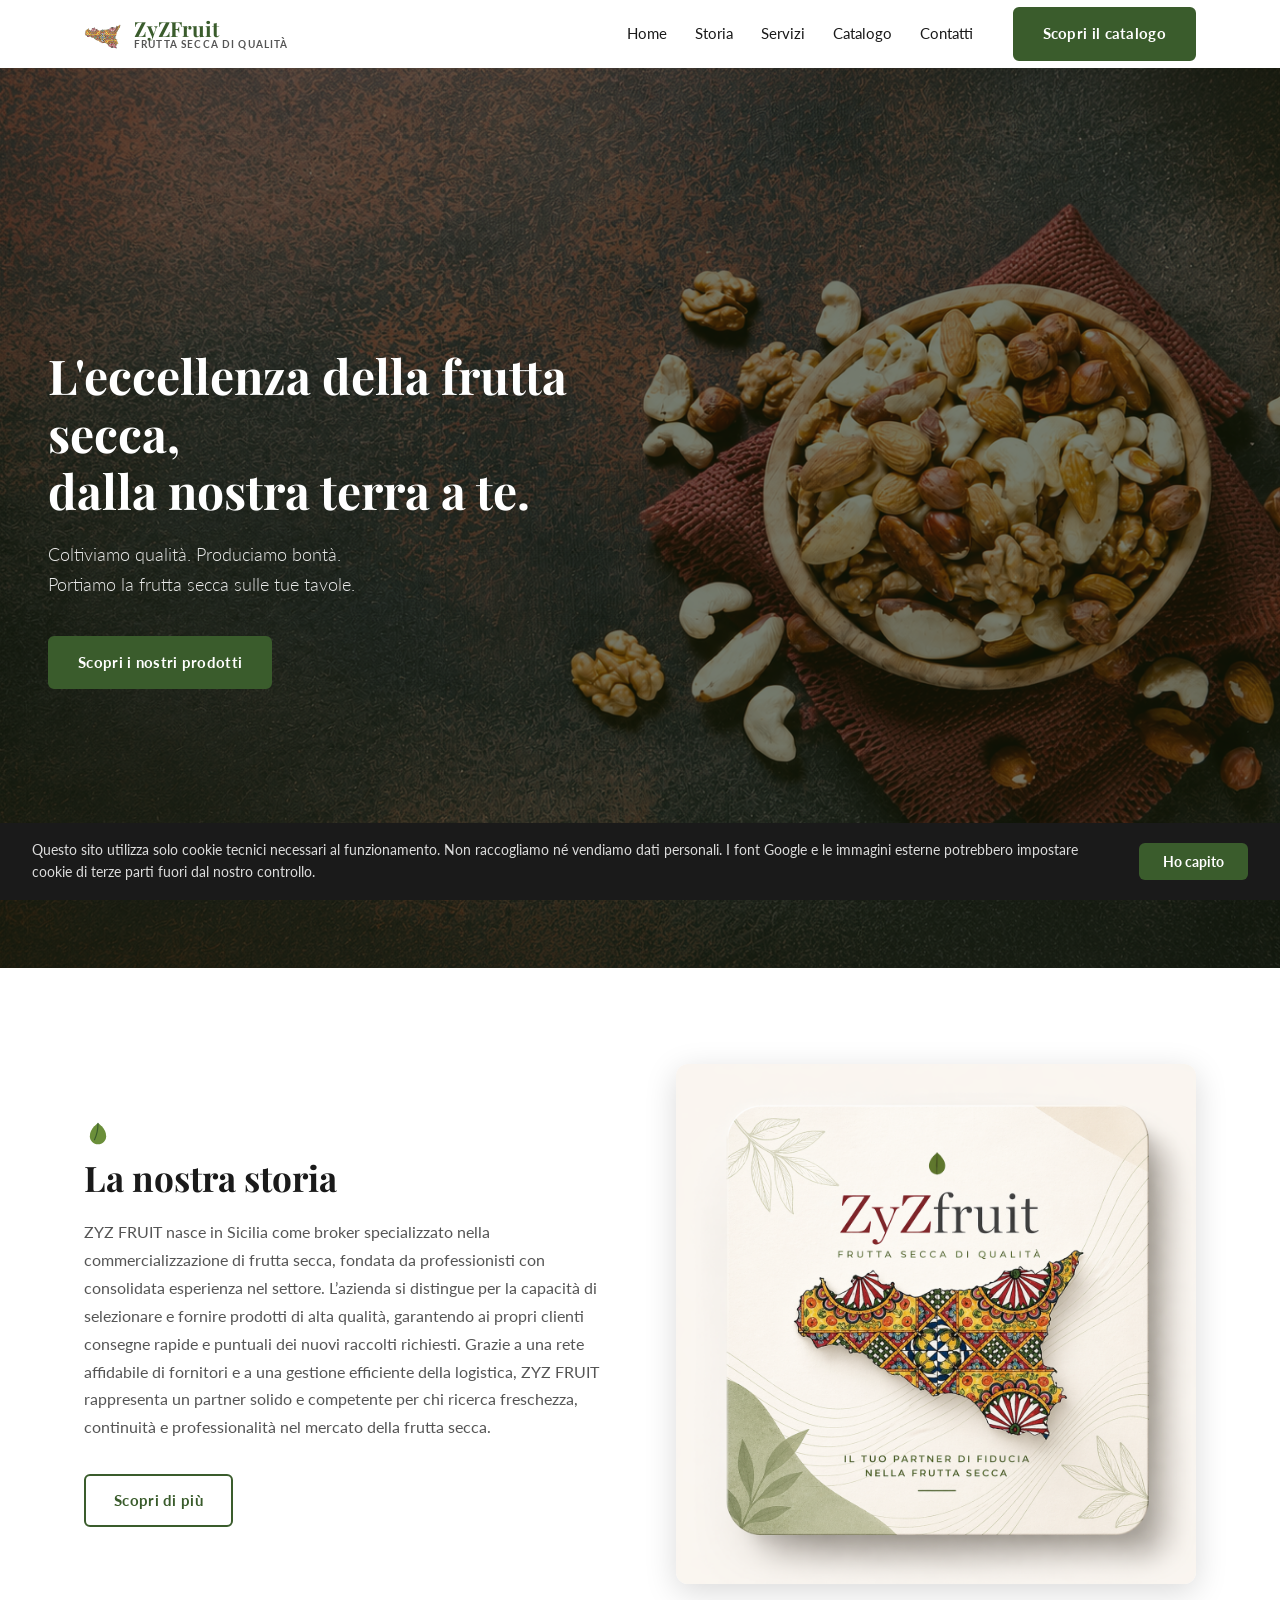
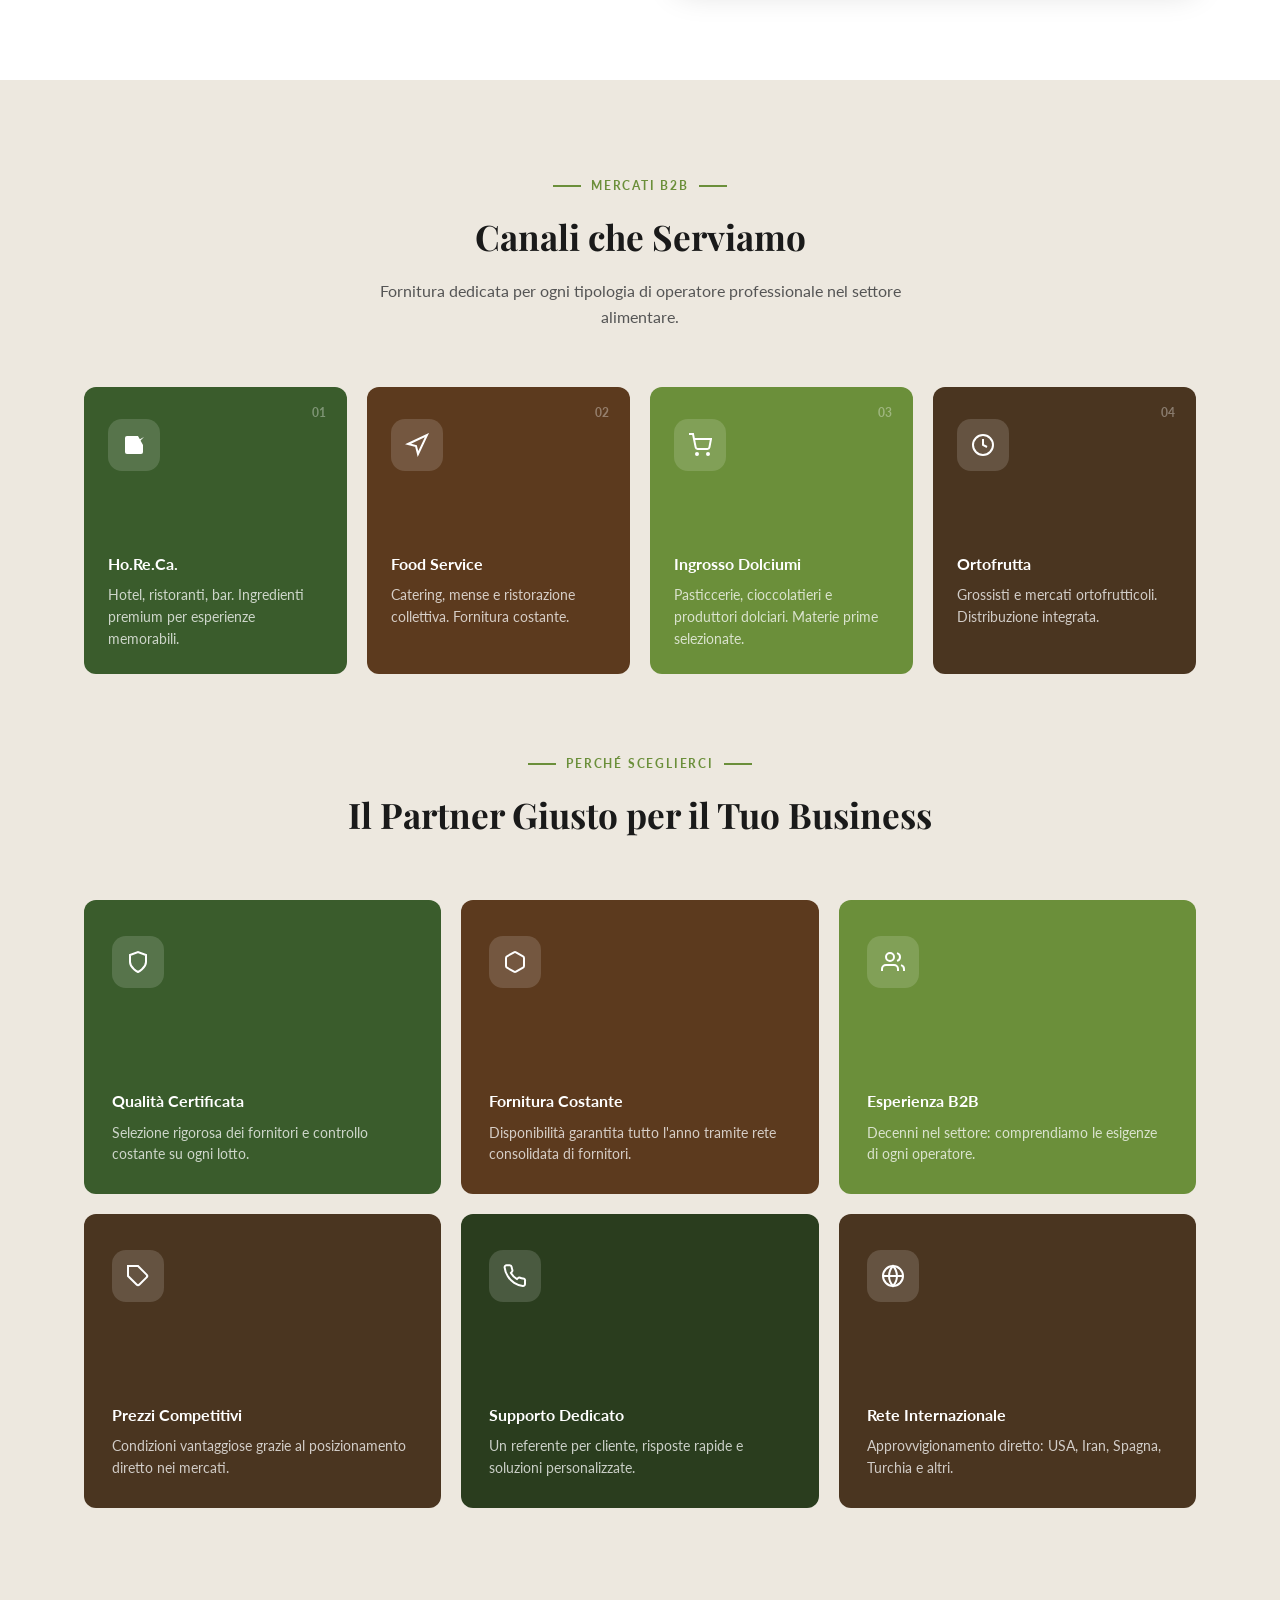
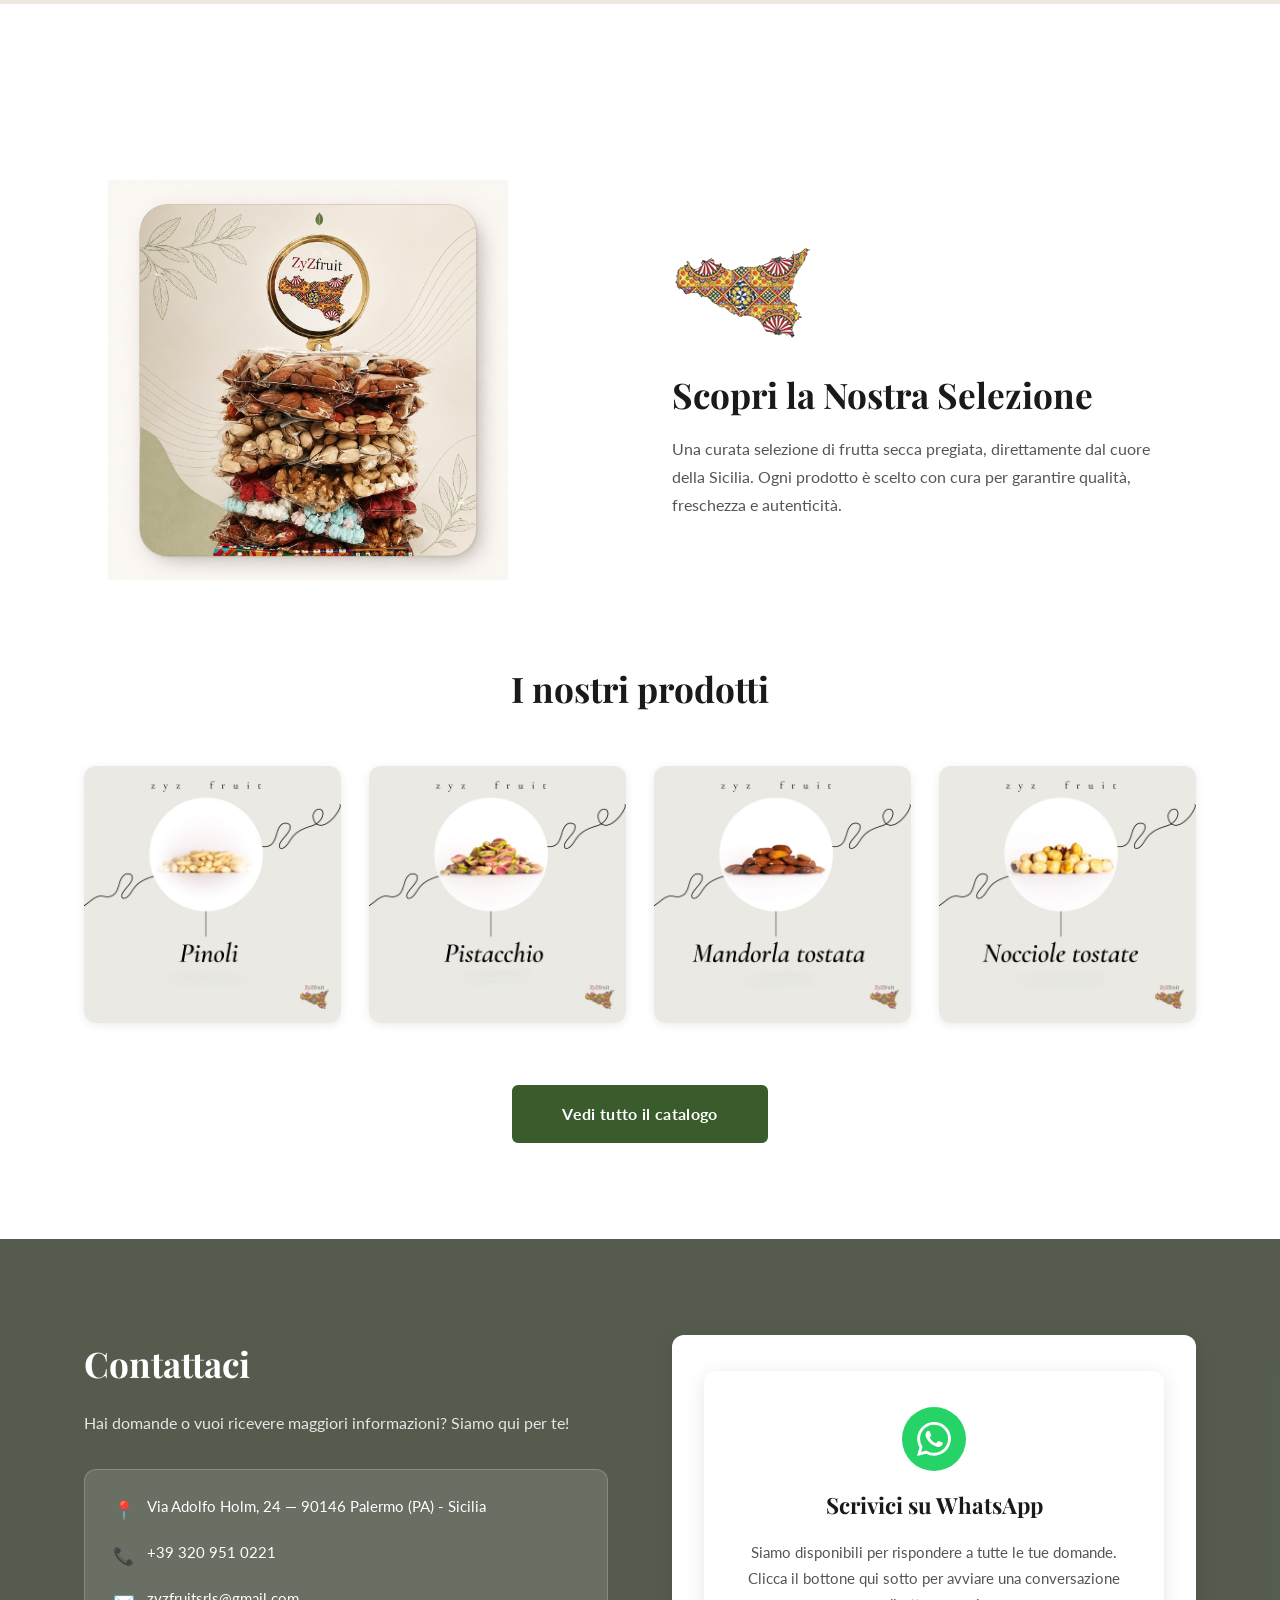
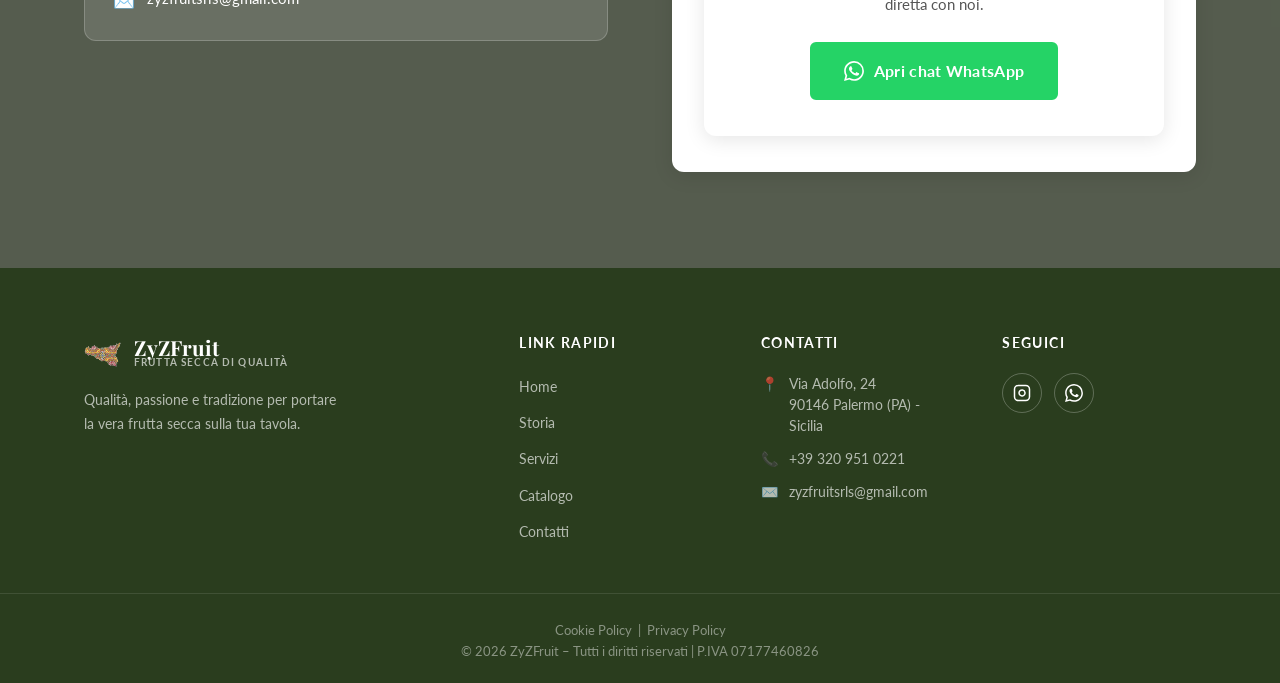
<file: index.html>
<!DOCTYPE html>
<html lang="it">
<head>
  <meta charset="UTF-8" />
  <meta name="viewport" content="width=device-width, initial-scale=1.0"/>
  <title>ZyZFruit – Frutta Secca di Qualità</title>
  <link rel="preconnect" href="https://fonts.googleapis.com"/>
  <link rel="preconnect" href="https://fonts.gstatic.com" crossorigin/>
  <link href="https://fonts.googleapis.com/css2?family=Playfair+Display:ital,wght@0,400;0,600;0,700;1,400&family=Lato:wght@300;400;700&display=swap" rel="stylesheet"/>
  <link rel="stylesheet" href="style.css"/>
  <link rel="icon" type="image/png" href="logo.png"/>
</head>
<body>

<!-- COOKIE BANNER -->
<div class="cookie-banner" id="cookieBanner">
  <p>Questo sito utilizza solo cookie tecnici necessari al funzionamento. Non raccogliamo né vendiamo dati personali. I font Google e le immagini esterne potrebbero impostare cookie di terze parti fuori dal nostro controllo.</p>
  <button class="btn-cookie-accept" onclick="acceptCookie()">Ho capito</button>
</div>

  <!-- NAVBAR -->
  <header class="navbar" id="navbar">
    <div class="nav-container">
      <a href="#" class="logo">
        <img src="logo.png" class="logo-icon" alt="ZyZFruit logo"/>
        <div class="logo-text">
          <span class="logo-main">ZyZFruit</span>
          <span class="logo-sub">FRUTTA SECCA DI QUALITÀ</span>
        </div>
      </a>

      <nav class="nav-menu" id="navMenu">
        <a href="#hero">Home</a>
        <a href="#storia">Storia</a>
        <a href="#servizi">Servizi</a>
        <a href="#prodotti">Catalogo</a>
        <a href="#contatti">Contatti</a>
      </nav>

      <a href="catalogo.html" class="btn btn-primary nav-cta">Scopri il catalogo</a>

      <button class="hamburger" id="hamburger" aria-label="Apri menu">
        <span></span><span></span><span></span>
      </button>
    </div>
  </header>

  <!-- HERO -->
  <section id="hero" class="hero">
    <div class="hero-overlay"></div>
    <div class="hero-content fade-in">
      <h1>L'eccellenza della frutta secca,<br/>dalla nostra terra a te.</h1>
      <p>Coltiviamo qualità. Produciamo bontà.<br/>Portiamo la frutta secca sulle tue tavole.</p>
      <a href="#prodotti" class="btn btn-primary">Scopri i nostri prodotti</a>
    </div>
  </section>

  <!-- STORIA -->
  <section id="storia" class="storia">
    <div class="container storia-grid">
      <div class="storia-text fade-in">
        <span class="leaf-icon">
          <svg viewBox="0 0 24 24" fill="none"><path d="M12 2C12 2 5 6 5 13C5 16.866 8.134 20 12 20C15.866 20 19 16.866 19 13C19 6 12 2 12 2Z" fill="#6b8f3a"/><path d="M12 2C12 2 12 10 9 16" stroke="#3a5c2c" stroke-width="1" stroke-linecap="round"/></svg>
        </span>
        <h2>La nostra storia</h2>
        <p>ZYZ FRUIT nasce in Sicilia come broker specializzato nella commercializzazione di frutta secca, fondata da professionisti con consolidata esperienza nel settore. L’azienda si distingue per la capacità di selezionare e fornire prodotti di alta qualità, garantendo ai propri clienti consegne rapide e puntuali dei nuovi raccolti richiesti. Grazie a una rete affidabile di fornitori e a una gestione efficiente della logistica, ZYZ FRUIT rappresenta un partner solido e competente per chi ricerca freschezza, continuità e professionalità nel mercato della frutta secca.</p>
        <a href="#" class="btn btn-outline">Scopri di più</a>
      </div>
      <div class="storia-image fade-in">
        <img src="logostoria.png" alt="Piantagione di pistacchi in Sicilia" loading="lazy"/>
      </div>
    </div>
  </section>

  <!-- SERVIZI -->
  <!-- SERVIZI -->
<section id="servizi" class="servizi">
  <div class="container">

    <!-- Canali B2B -->
    <div class="section-header fade-in">
      <p class="section-tag">MERCATI B2B</p>
      <h2>Canali che Serviamo</h2>
      <p class="section-sub">Fornitura dedicata per ogni tipologia di operatore professionale nel settore alimentare.</p>
    </div>

    <div class="canali-grid">
      <div class="canale-card fade-in" style="--card-bg: #3a5c2c;">
        <span class="card-num">01</span>
        <div class="canale-icon">
          <svg viewBox="0 0 24 24" fill="white"><path d="M9 11l3 3L22 4"/><path d="M21 12v7a2 2 0 0 1-2 2H5a2 2 0 0 1-2-2V5a2 2 0 0 1 2-2h11"/></svg>
        </div>
        <h3>Ho.Re.Ca.</h3>
        <p>Hotel, ristoranti, bar. Ingredienti premium per esperienze memorabili.</p>
      </div>
      <div class="canale-card fade-in" style="--card-bg: #5c3a1e;">
        <span class="card-num">02</span>
        <div class="canale-icon">
          <svg viewBox="0 0 24 24" fill="none" stroke="white" stroke-width="2"><path d="M3 11l19-9-9 19-2-8-8-2z"/></svg>
        </div>
        <h3>Food Service</h3>
        <p>Catering, mense e ristorazione collettiva. Fornitura costante.</p>
      </div>
      <div class="canale-card fade-in" style="--card-bg: #6b8f3a;">
        <span class="card-num">03</span>
        <div class="canale-icon">
          <svg viewBox="0 0 24 24" fill="none" stroke="white" stroke-width="2"><circle cx="9" cy="21" r="1"/><circle cx="20" cy="21" r="1"/><path d="M1 1h4l2.68 13.39a2 2 0 0 0 2 1.61h9.72a2 2 0 0 0 2-1.61L23 6H6"/></svg>
        </div>
        <h3>Ingrosso Dolciumi</h3>
        <p>Pasticcerie, cioccolatieri e produttori dolciari. Materie prime selezionate.</p>
      </div>
      <div class="canale-card fade-in" style="--card-bg: #4a3520;">
        <span class="card-num">04</span>
        <div class="canale-icon">
          <svg viewBox="0 0 24 24" fill="none" stroke="white" stroke-width="2"><path d="M12 2C6.48 2 2 6.48 2 12s4.48 10 10 10 10-4.48 10-10S17.52 2 12 2z"/><path d="M12 6v6l4 2"/></svg>
        </div>
        <h3>Ortofrutta</h3>
        <p>Grossisti e mercati ortofrutticoli. Distribuzione integrata.</p>
      </div>
    </div>

    <!-- Perché sceglierci -->
    <div class="section-header fade-in" style="margin-top: 80px;">
      <p class="section-tag">PERCHÉ SCEGLIERCI</p>
      <h2>Il Partner Giusto per il Tuo Business</h2>
    </div>

    <div class="perche-grid">
      <div class="perche-card fade-in" style="--card-bg: #3a5c2c;">
        <div class="canale-icon">
          <svg viewBox="0 0 24 24" fill="none" stroke="white" stroke-width="2"><path d="M12 22s8-4 8-10V5l-8-3-8 3v7c0 6 8 10 8 10z"/></svg>
        </div>
        <h3>Qualità Certificata</h3>
        <p>Selezione rigorosa dei fornitori e controllo costante su ogni lotto.</p>
      </div>
      <div class="perche-card fade-in" style="--card-bg: #5c3a1e;">
        <div class="canale-icon">
          <svg viewBox="0 0 24 24" fill="none" stroke="white" stroke-width="2"><path d="M21 16V8a2 2 0 0 0-1-1.73l-7-4a2 2 0 0 0-2 0l-7 4A2 2 0 0 0 3 8v8a2 2 0 0 0 1 1.73l7 4a2 2 0 0 0 2 0l7-4A2 2 0 0 0 21 16z"/></svg>
        </div>
        <h3>Fornitura Costante</h3>
        <p>Disponibilità garantita tutto l'anno tramite rete consolidata di fornitori.</p>
      </div>
      <div class="perche-card fade-in" style="--card-bg: #6b8f3a;">
        <div class="canale-icon">
          <svg viewBox="0 0 24 24" fill="none" stroke="white" stroke-width="2"><path d="M17 21v-2a4 4 0 0 0-4-4H5a4 4 0 0 0-4 4v2"/><circle cx="9" cy="7" r="4"/><path d="M23 21v-2a4 4 0 0 0-3-3.87"/><path d="M16 3.13a4 4 0 0 1 0 7.75"/></svg>
        </div>
        <h3>Esperienza B2B</h3>
        <p>Decenni nel settore: comprendiamo le esigenze di ogni operatore.</p>
      </div>
      <div class="perche-card fade-in" style="--card-bg: #4a3520;">
        <div class="canale-icon">
          <svg viewBox="0 0 24 24" fill="none" stroke="white" stroke-width="2"><path d="M20.59 13.41l-7.17 7.17a2 2 0 0 1-2.83 0L2 12V2h10l8.59 8.59a2 2 0 0 1 0 2.82z"/><line x1="7" y1="7" x2="7.01" y2="7"/></svg>
        </div>
        <h3>Prezzi Competitivi</h3>
        <p>Condizioni vantaggiose grazie al posizionamento diretto nei mercati.</p>
      </div>
      <div class="perche-card fade-in" style="--card-bg: #2a3d1e;">
        <div class="canale-icon">
          <svg viewBox="0 0 24 24" fill="none" stroke="white" stroke-width="2"><path d="M22 16.92v3a2 2 0 0 1-2.18 2 19.79 19.79 0 0 1-8.63-3.07A19.5 19.5 0 0 1 4.69 12 19.79 19.79 0 0 1 1.61 3.4 2 2 0 0 1 3.6 1.22h3a2 2 0 0 1 2 1.72c.127.96.361 1.903.7 2.81a2 2 0 0 1-.45 2.11L7.91 8.96a16 16 0 0 0 6.13 6.13l.95-.95a2 2 0 0 1 2.11-.45c.907.339 1.85.573 2.81.7A2 2 0 0 1 22 16.92z"/></svg>
        </div>
        <h3>Supporto Dedicato</h3>
        <p>Un referente per cliente, risposte rapide e soluzioni personalizzate.</p>
      </div>
      <div class="perche-card fade-in" style="--card-bg: #4a3520;">
        <div class="canale-icon">
          <svg viewBox="0 0 24 24" fill="none" stroke="white" stroke-width="2"><circle cx="12" cy="12" r="10"/><line x1="2" y1="12" x2="22" y2="12"/><path d="M12 2a15.3 15.3 0 0 1 4 10 15.3 15.3 0 0 1-4 10 15.3 15.3 0 0 1-4-10 15.3 15.3 0 0 1 4-10z"/></svg>
        </div>
        <h3>Rete Internazionale</h3>
        <p>Approvvigionamento diretto: USA, Iran, Spagna, Turchia e altri.</p>
      </div>
    </div>

  </div>
</section>

  <!-- PRODOTTI -->
  <section id="prodotti" class="prodotti">
    <div class="container">
	<!-- CATALOGO TEASER -->
	
<section class="catalogo-teaser">
  <div class="container catalogo-teaser-grid">
    <div class="catalogo-teaser-image fade-in">
      <img src="espositore.png" alt="ZyZFruit - Espositore frutta secca"/>
    </div>
    <div class="catalogo-teaser-content fade-in">
      <span class="leaf-icon">
        <img src="logo.png" alt="logo"/>
      </span>
      <h2>Scopri la Nostra Selezione</h2>
      <p>Una curata selezione di frutta secca pregiata, direttamente dal cuore della Sicilia. Ogni prodotto è scelto con cura per garantire qualità, freschezza e autenticità.</p>
    </div>
  </div>
</section>

      <h2 class="section-title fade-in">I nostri prodotti</h2>
      <div class="prodotti-grid">
        <div class="product-card fade-in">
          <div class="product-img">
            <img src="pinoli.jpg" alt="Crema spalmabile al pistacchio" loading="lazy"/>
          </div>
        </div>
        <div class="product-card fade-in">
          <div class="product-img">
            <img src="pistacchio.jpg" alt="Pistacchi sgusciati" loading="lazy"/>
          </div>
        </div>
        <div class="product-card fade-in">
          <div class="product-img">
            <img src="mandorla_tostata.jpg" alt="Grani di pistacchio selezionati" loading="lazy"/>
          </div>
        </div>
        <div class="product-card fade-in">
          <div class="product-img">
            <img src="nocciole_tostate.jpg" alt="Biscotti al pistacchio artigianali" loading="lazy"/>
          </div>
        </div>
      </div>
      <div class="prodotti-cta fade-in">
        <a href="catalogo.html" class="btn btn-dark">Vedi tutto il catalogo</a>
      </div>
    </div>
  </section>

  <!-- CONTATTI -->
  <section id="contatti" class="contatti">
    <div class="contatti-overlay"></div>
    <div class="container contatti-grid">
      <div class="contatti-info fade-in">
        <h2>Contattaci</h2>
        <p class="contatti-sub">Hai domande o vuoi ricevere maggiori informazioni? Siamo qui per te!</p>
        <div class="info-box">
          <div class="info-item">
            <span class="info-icon">📍</span>
            <span>Via Adolfo Holm, 24 — 90146 Palermo (PA) - Sicilia</span>
          </div>
          <div class="info-item">
            <span class="info-icon">📞</span>
            <span>+39 320 951 0221</span>
          </div>
          <div class="info-item">
            <span class="info-icon">✉️</span>
            <span>zyzfruitsrls@gmail.com</span>
          </div>
        </div>
      </div>
      <div class="contatti-form fade-in">
        <div class="whatsapp-box">
          <div class="whatsapp-icon">
            <svg viewBox="0 0 24 24" fill="currentColor"><path d="M17.472 14.382c-.297-.149-1.758-.867-2.03-.967-.273-.099-.471-.148-.67.15-.197.297-.767.966-.94 1.164-.173.199-.347.223-.644.075-.297-.15-1.255-.463-2.39-1.475-.883-.788-1.48-1.761-1.653-2.059-.173-.297-.018-.458.13-.606.134-.133.298-.347.446-.52.149-.174.198-.298.298-.497.099-.198.05-.371-.025-.52-.075-.149-.669-1.612-.916-2.207-.242-.579-.487-.5-.669-.51-.173-.008-.371-.01-.57-.01-.198 0-.52.074-.792.372-.272.297-1.04 1.016-1.04 2.479 0 1.462 1.065 2.875 1.213 3.074.149.198 2.096 3.2 5.077 4.487.709.306 1.262.489 1.694.625.712.227 1.36.195 1.871.118.571-.085 1.758-.719 2.006-1.413.248-.694.248-1.289.173-1.413-.074-.124-.272-.198-.57-.347m-5.421 7.403h-.004a9.87 9.87 0 0 1-5.031-1.378l-.361-.214-3.741.982.998-3.648-.235-.374a9.86 9.86 0 0 1-1.51-5.26c.001-5.45 4.436-9.884 9.888-9.884 2.64 0 5.122 1.03 6.988 2.898a9.825 9.825 0 0 1 2.893 6.994c-.003 5.45-4.437 9.884-9.885 9.884m8.413-18.297A11.815 11.815 0 0 0 12.05 0C5.495 0 .16 5.335.157 11.892c0 2.096.547 4.142 1.588 5.945L.057 24l6.305-1.654a11.882 11.882 0 0 0 5.683 1.448h.005c6.554 0 11.89-5.335 11.893-11.893a11.821 11.821 0 0 0-3.48-8.413Z"/></svg>
          </div>
          <h3>Scrivici su WhatsApp</h3>
          <p>Siamo disponibili per rispondere a tutte le tue domande. Clicca il bottone qui sotto per avviare una conversazione diretta con noi.</p>
          <a href="https://wa.me/3209510221" target="_blank" class="btn btn-whatsapp">
            <svg viewBox="0 0 24 24" fill="currentColor" width="20" height="20"><path d="M17.472 14.382c-.297-.149-1.758-.867-2.03-.967-.273-.099-.471-.148-.67.15-.197.297-.767.966-.94 1.164-.173.199-.347.223-.644.075-.297-.15-1.255-.463-2.39-1.475-.883-.788-1.48-1.761-1.653-2.059-.173-.297-.018-.458.13-.606.134-.133.298-.347.446-.52.149-.174.198-.298.298-.497.099-.198.05-.371-.025-.52-.075-.149-.669-1.612-.916-2.207-.242-.579-.487-.5-.669-.51-.173-.008-.371-.01-.57-.01-.198 0-.52.074-.792.372-.272.297-1.04 1.016-1.04 2.479 0 1.462 1.065 2.875 1.213 3.074.149.198 2.096 3.2 5.077 4.487.709.306 1.262.489 1.694.625.712.227 1.36.195 1.871.118.571-.085 1.758-.719 2.006-1.413.248-.694.248-1.289.173-1.413-.074-.124-.272-.198-.57-.347m-5.421 7.403h-.004a9.87 9.87 0 0 1-5.031-1.378l-.361-.214-3.741.982.998-3.648-.235-.374a9.86 9.86 0 0 1-1.51-5.26c.001-5.45 4.436-9.884 9.888-9.884 2.64 0 5.122 1.03 6.988 2.898a9.825 9.825 0 0 1 2.893 6.994c-.003 5.45-4.437 9.884-9.885 9.884m8.413-18.297A11.815 11.815 0 0 0 12.05 0C5.495 0 .16 5.335.157 11.892c0 2.096.547 4.142 1.588 5.945L.057 24l6.305-1.654a11.882 11.882 0 0 0 5.683 1.448h.005c6.554 0 11.89-5.335 11.893-11.893a11.821 11.821 0 0 0-3.48-8.413Z"/></svg>
            Apri chat WhatsApp
          </a>
        </div>
      </div>
    </div>
  </section>

  <!-- FOOTER -->
  <footer class="footer">
    <div class="container footer-grid">
      <div class="footer-col">
        <a href="#" class="logo logo-white">
          <img src="logo.png" class="logo-icon" alt="ZyZFruit logo"/>
          <div class="logo-text">
            <span class="logo-main">ZyZFruit</span>
            <span class="logo-sub">FRUTTA SECCA DI QUALITÀ</span>
          </div>
        </a>
        <p class="footer-tagline">Qualità, passione e tradizione per portare la vera frutta secca sulla tua tavola.</p>
      </div>
      <div class="footer-col">
        <h4>Link rapidi</h4>
        <ul>
          <li><a href="#hero">Home</a></li>
          <li><a href="#storia">Storia</a></li>
          <li><a href="#servizi">Servizi</a></li>
          <li><a href="#prodotti">Catalogo</a></li>
          <li><a href="#contatti">Contatti</a></li>
        </ul>
      </div>
	  <div class="footer-col">
        <h4>Contatti</h4>
        <div class="footer-contact-list">
          <div class="footer-contact-item">
            <span>📍</span>
            <span>Via Adolfo, 24<br/>90146 Palermo (PA) - Sicilia</span>
          </div>
          <div class="footer-contact-item">
            <span>📞</span>
            <span>+39 320 951 0221</span>
          </div>
          <div class="footer-contact-item">
            <span>✉️</span>
            <span>zyzfruitsrls@gmail.com</span>
          </div>
        </div>
      </div>
      <div class="footer-col">
        <h4>Seguici</h4>
        <div class="social-icons">
          <!-- <a href="https://www.facebook.com/tuapagina" target="_blank" class="social-btn" aria-label="Facebook">
            <svg viewBox="0 0 24 24" fill="currentColor"><path d="M18 2h-3a5 5 0 0 0-5 5v3H7v4h3v8h4v-8h3l1-4h-4V7a1 1 0 0 1 1-1h3z"/></svg>
          </a> -->
          <a href="https://www.instagram.com/zyz_fruit" target="_blank" class="social-btn" aria-label="Instagram">
            <svg viewBox="0 0 24 24" fill="none" stroke="currentColor" stroke-width="2"><rect x="2" y="2" width="20" height="20" rx="5" ry="5"/><path d="M16 11.37A4 4 0 1 1 12.63 8 4 4 0 0 1 16 11.37z"/><line x1="17.5" y1="6.5" x2="17.51" y2="6.5"/></svg>
          </a>
          <a href="https://wa.me/3209510221" target="_blank" class="social-btn" aria-label="WhatsApp">
            <svg viewBox="0 0 24 24" fill="currentColor"><path d="M17.472 14.382c-.297-.149-1.758-.867-2.03-.967-.273-.099-.471-.148-.67.15-.197.297-.767.966-.94 1.164-.173.199-.347.223-.644.075-.297-.15-1.255-.463-2.39-1.475-.883-.788-1.48-1.761-1.653-2.059-.173-.297-.018-.458.13-.606.134-.133.298-.347.446-.52.149-.174.198-.298.298-.497.099-.198.05-.371-.025-.52-.075-.149-.669-1.612-.916-2.207-.242-.579-.487-.5-.669-.51-.173-.008-.371-.01-.57-.01-.198 0-.52.074-.792.372-.272.297-1.04 1.016-1.04 2.479 0 1.462 1.065 2.875 1.213 3.074.149.198 2.096 3.2 5.077 4.487.709.306 1.262.489 1.694.625.712.227 1.36.195 1.871.118.571-.085 1.758-.719 2.006-1.413.248-.694.248-1.289.173-1.413-.074-.124-.272-.198-.57-.347m-5.421 7.403h-.004a9.87 9.87 0 0 1-5.031-1.378l-.361-.214-3.741.982.998-3.648-.235-.374a9.86 9.86 0 0 1-1.51-5.26c.001-5.45 4.436-9.884 9.888-9.884 2.64 0 5.122 1.03 6.988 2.898a9.825 9.825 0 0 1 2.893 6.994c-.003 5.45-4.437 9.884-9.885 9.884m8.413-18.297A11.815 11.815 0 0 0 12.05 0C5.495 0 .16 5.335.157 11.892c0 2.096.547 4.142 1.588 5.945L.057 24l6.305-1.654a11.882 11.882 0 0 0 5.683 1.448h.005c6.554 0 11.89-5.335 11.893-11.893a11.821 11.821 0 0 0-3.48-8.413Z"/></svg>
          </a>
        </div>
      </div>
    </div>
    <div class="footer-bottom">
	  <p class="footer-legal">
			<a href="#" onclick="document.getElementById('cookieBanner').style.display='flex'; return false;">Cookie Policy</a>
				&nbsp;|&nbsp;
			<a href="privacy.html">Privacy Policy</a>
	  </p>
      <p>© 2026 ZyZFruit – Tutti i diritti riservati | P.IVA 07177460826</p>
    </div>
  </footer>

  <script src="script.js"></script>
</body>
</html>
</file>
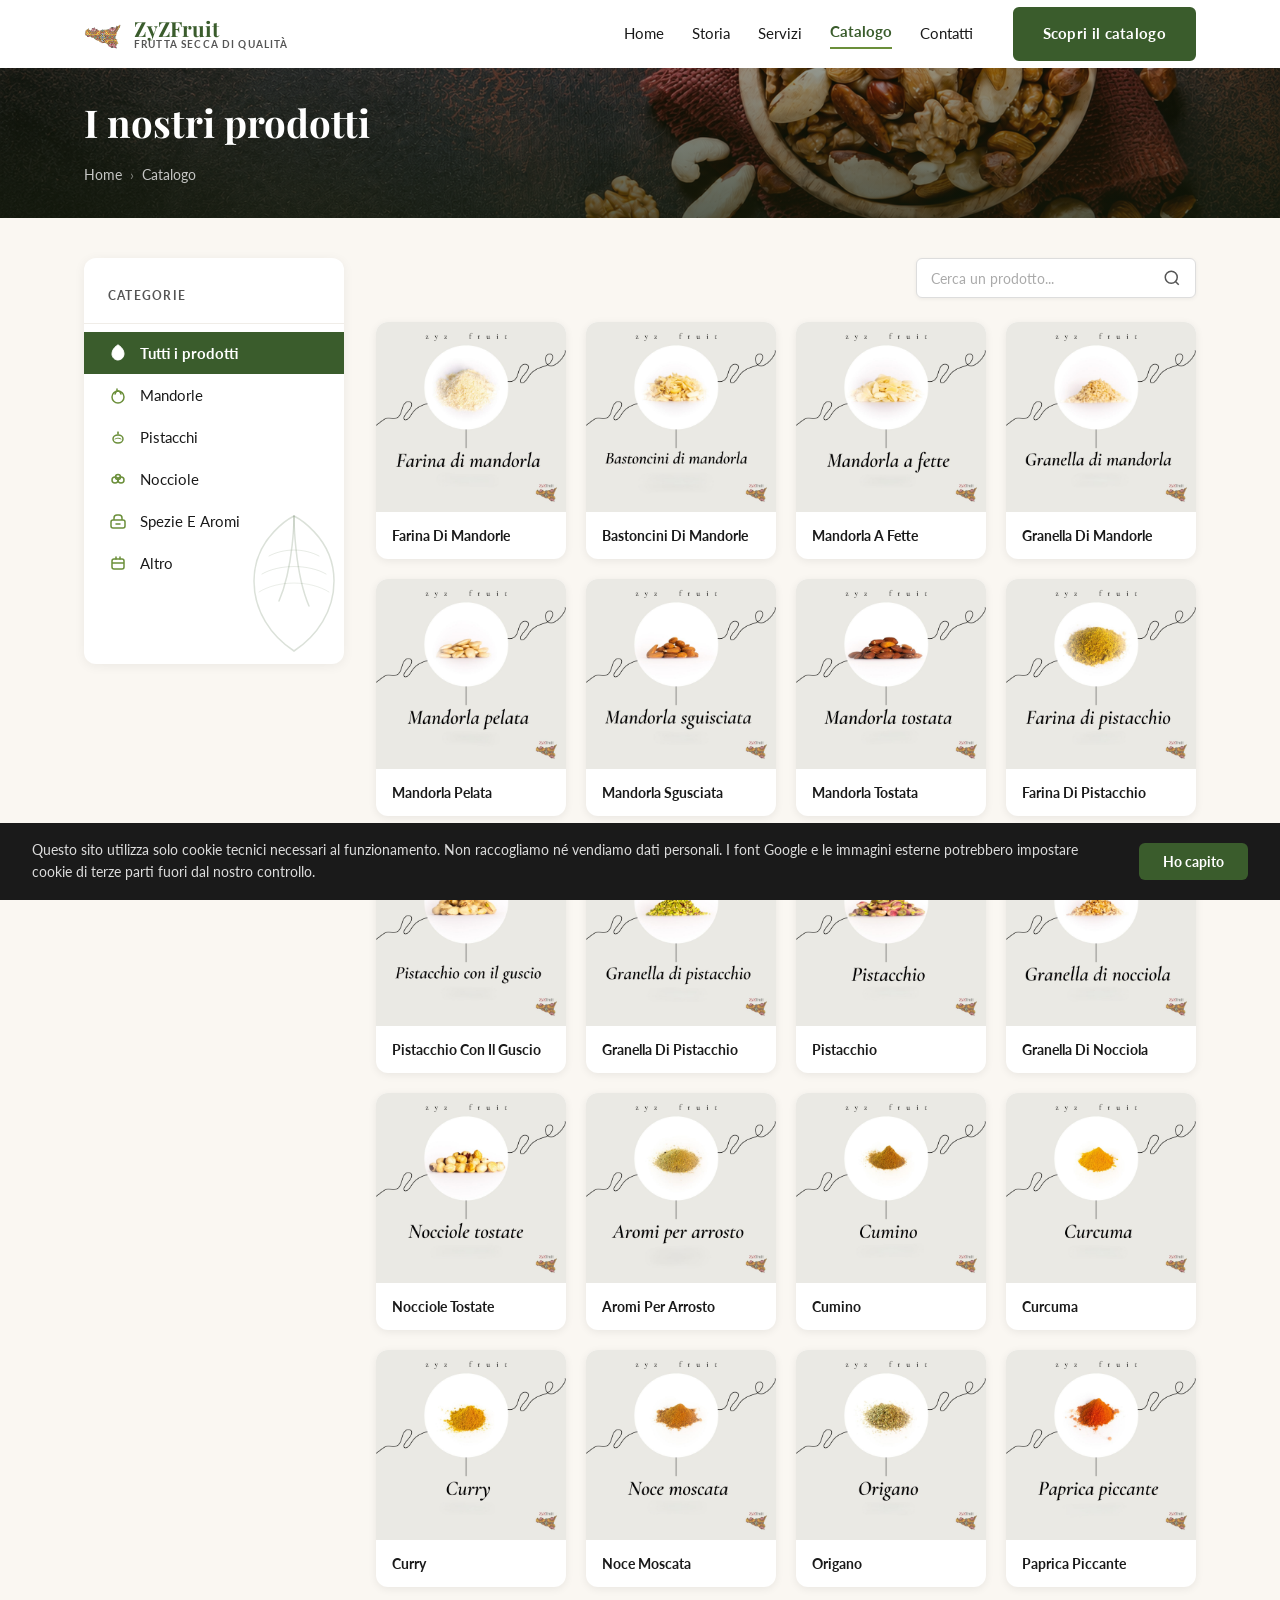
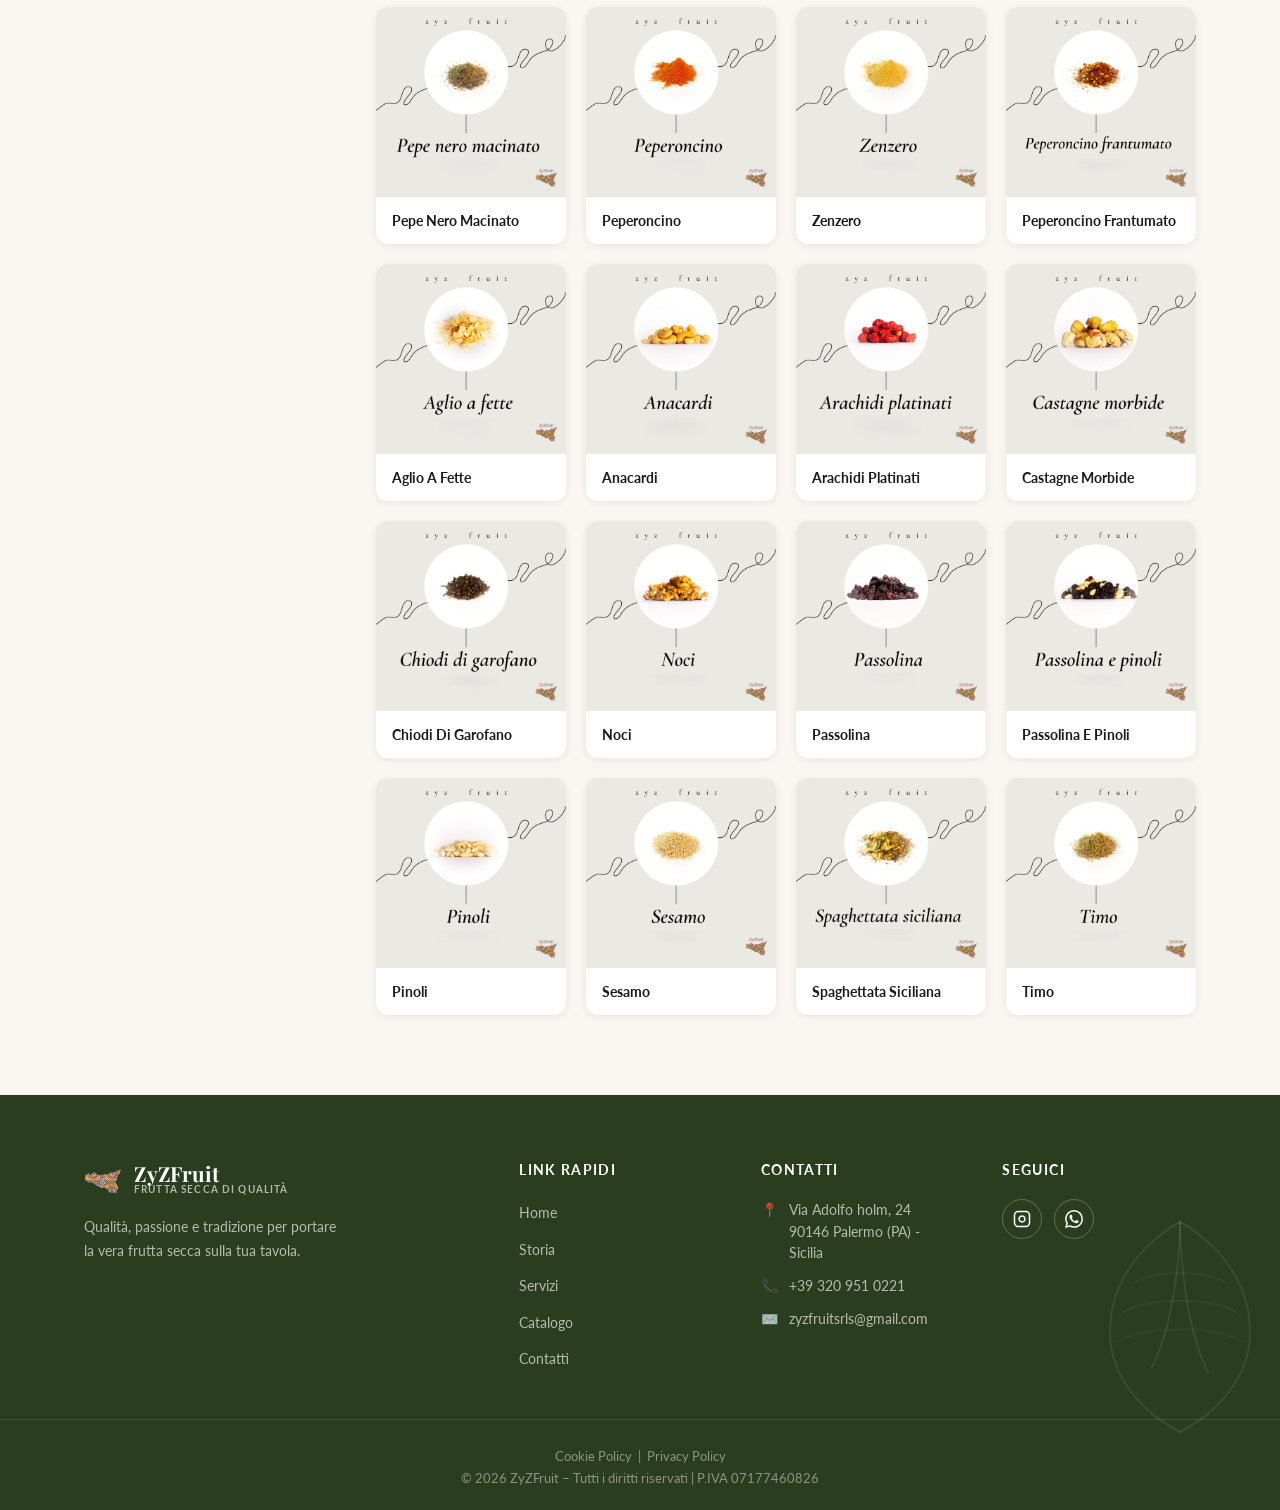
<file: catalogo.html>
<!DOCTYPE html>
<html lang="it">
<head>
  <meta charset="UTF-8" />
  <meta name="viewport" content="width=device-width, initial-scale=1.0"/>
  <title>Catalogo – ZyZFruit</title>
  <link rel="preconnect" href="https://fonts.googleapis.com"/>
  <link rel="preconnect" href="https://fonts.gstatic.com" crossorigin/>
  <link href="https://fonts.googleapis.com/css2?family=Playfair+Display:ital,wght@0,400;0,600;0,700;1,400&family=Lato:wght@300;400;700&display=swap" rel="stylesheet"/>
  <link rel="stylesheet" href="style.css"/>
  <link rel="stylesheet" href="catalogo.css"/>
  <link rel="icon" type="image/png" href="logo.png"/>
</head>
<body>

<!-- COOKIE BANNER -->
<div class="cookie-banner" id="cookieBanner">
  <p>Questo sito utilizza solo cookie tecnici necessari al funzionamento. Non raccogliamo né vendiamo dati personali. I font Google e le immagini esterne potrebbero impostare cookie di terze parti fuori dal nostro controllo.</p>
  <button class="btn-cookie-accept" onclick="acceptCookie()">Ho capito</button>
</div>

  <!-- ===== NAVBAR (identica all'index) ===== -->
  <header class="navbar" id="navbar">
    <div class="nav-container">
      <a href="index.html" class="logo">
        <img src="logo.png" class="logo-icon" alt="ZyZFruit logo"/>
        <div class="logo-text">
          <span class="logo-main">ZyZFruit</span>
          <span class="logo-sub">FRUTTA SECCA DI QUALITÀ</span>
        </div>
      </a>

      <nav class="nav-menu" id="navMenu">
        <a href="index.html">Home</a>
        <a href="index.html#storia">Storia</a>
        <a href="index.html#servizi">Servizi</a>
        <a href="catalogo.html" class="nav-active">Catalogo</a>
        <a href="index.html#contatti">Contatti</a>
      </nav>

      <a href="catalogo.html" class="btn btn-primary nav-cta">Scopri il catalogo</a>

      <button class="hamburger" id="hamburger" aria-label="Apri menu">
        <span></span><span></span><span></span>
      </button>
    </div>
  </header>

  <!-- ===== PAGE HERO BANNER ===== -->
  <section class="page-hero">
    <div class="page-hero-overlay"></div>
    <div class="container page-hero-content">
      <h1>I nostri prodotti</h1>
      <nav class="breadcrumb" aria-label="breadcrumb">
        <a href="index.html">Home</a>
        <span class="breadcrumb-sep">›</span>
        <span>Catalogo</span>
      </nav>
    </div>
  </section>

  <!-- ===== CATALOG BODY ===== -->
  <main class="catalog-main">
    <div class="container catalog-layout">

      <!-- SIDEBAR -->
      <aside class="catalog-sidebar">
        <h3 class="sidebar-title">Categorie</h3>
        <ul class="category-list">
          <li>
            <button class="cat-btn active" data-filter="all">
              <svg class="cat-icon" viewBox="0 0 20 20" fill="none"><path d="M10 2C10 2 4 5 4 11C4 14.314 6.686 17 10 17C13.314 17 16 14.314 16 11C16 5 10 2 10 2Z" fill="#6b8f3a"/><path d="M10 2C10 2 10 8 8 12" stroke="#3a5c2c" stroke-width="1" stroke-linecap="round"/></svg>
              Tutti i prodotti
            </button>
          </li>
          <li>
            <button class="cat-btn" data-filter="mandorle">
              <svg class="cat-icon" viewBox="0 0 20 20" fill="none"><circle cx="10" cy="12" r="6" stroke="#6b8f3a" stroke-width="1.5" fill="none"/><path d="M7 9C7 9 8 6 10 6C12 6 13 9 13 9" stroke="#6b8f3a" stroke-width="1.5" stroke-linecap="round" fill="none"/><path d="M9 6V4" stroke="#6b8f3a" stroke-width="1.5" stroke-linecap="round"/></svg>
              Mandorle
            </button>
          </li>
          <li>
            <button class="cat-btn" data-filter="pistacchi">
              <svg class="cat-icon" viewBox="0 0 20 20" fill="none"><ellipse cx="10" cy="12" rx="5" ry="4" stroke="#6b8f3a" stroke-width="1.5" fill="none"/><path d="M10 8C10 8 8 6 10 4C12 6 10 8 10 8Z" fill="#6b8f3a"/><path d="M7 12C7 12 10 10 13 12" stroke="#6b8f3a" stroke-width="1" stroke-linecap="round"/></svg>
              Pistacchi
            </button>
          </li>
          <li>
            <button class="cat-btn" data-filter="nocciole">
              <svg class="cat-icon" viewBox="0 0 20 20" fill="none"><circle cx="7" cy="11" r="3" stroke="#6b8f3a" stroke-width="1.5" fill="none"/><circle cx="13" cy="11" r="3" stroke="#6b8f3a" stroke-width="1.5" fill="none"/><circle cx="10" cy="8" r="2.5" stroke="#6b8f3a" stroke-width="1.5" fill="none"/></svg>
              Nocciole
            </button>
          </li>
          <li>
            <button class="cat-btn" data-filter="spezie">
              <svg class="cat-icon" viewBox="0 0 20 20" fill="none"><rect x="3" y="9" width="14" height="8" rx="2" stroke="#6b8f3a" stroke-width="1.5" fill="none"/><path d="M6 9V7C6 5.343 7.343 4 9 4H11C12.657 4 14 5.343 14 7V9" stroke="#6b8f3a" stroke-width="1.5" fill="none"/><path d="M8 13H12" stroke="#6b8f3a" stroke-width="1.5" stroke-linecap="round"/></svg>
              Spezie E Aromi
            </button>
          </li>
          <li>
            <button class="cat-btn" data-filter="altro">
              <svg class="cat-icon" viewBox="0 0 20 20" fill="none"><rect x="4" y="6" width="12" height="10" rx="2" stroke="#6b8f3a" stroke-width="1.5" fill="none"/><path d="M4 10H16" stroke="#6b8f3a" stroke-width="1.5"/><path d="M8 6V4" stroke="#6b8f3a" stroke-width="1.5" stroke-linecap="round"/><path d="M12 6V4" stroke="#6b8f3a" stroke-width="1.5" stroke-linecap="round"/></svg>
              Altro
            </button>
          </li>
        </ul>

        <!-- Decorative leaf watermark -->
        <div class="sidebar-watermark" aria-hidden="true">
          <svg viewBox="0 0 120 160" fill="none" xmlns="http://www.w3.org/2000/svg">
            <path d="M60 10C60 10 20 30 20 75C20 105 37 130 60 145C83 130 100 105 100 75C100 30 60 10 60 10Z" stroke="#3a5c2c" stroke-width="1.5" fill="none" opacity="0.18"/>
            <path d="M60 10C60 10 60 60 45 95" stroke="#3a5c2c" stroke-width="1.5" stroke-linecap="round" opacity="0.18"/>
            <path d="M60 10C60 10 60 65 75 100" stroke="#3a5c2c" stroke-width="1.5" stroke-linecap="round" opacity="0.18"/>
            <path d="M35 50C50 42 70 42 85 50" stroke="#3a5c2c" stroke-width="1" stroke-linecap="round" opacity="0.12"/>
            <path d="M28 68C45 58 75 58 92 68" stroke="#3a5c2c" stroke-width="1" stroke-linecap="round" opacity="0.12"/>
            <path d="M25 86C44 74 76 74 95 86" stroke="#3a5c2c" stroke-width="1" stroke-linecap="round" opacity="0.10"/>
          </svg>
        </div>
      </aside>

      <!-- PRODUCTS AREA -->
      <div class="catalog-content">

        <!-- Toolbar: search -->
		<div class="catalog-toolbar">
		  <div class="search-box">
            <input type="text" id="searchInput" placeholder="Cerca un prodotto..." aria-label="Cerca prodotto"/>
            <button class="search-btn" aria-label="Cerca">
              <svg viewBox="0 0 24 24" fill="none" stroke="currentColor" stroke-width="2"><circle cx="11" cy="11" r="8"/><line x1="21" y1="21" x2="16.65" y2="16.65"/></svg>
            </button>
          </div>
        </div>

        <!-- Product Grid -->
        <div class="catalog-grid" id="catalogGrid">
		
		  <article class="cat-product-card fade-in" data-category="mandorle">
            <div class="cat-product-img">
              <img src="farina_di_mandorla.jpg" alt="Farina Di Mandorle" loading="lazy"/>
            </div>
            <div class="cat-product-body">
              <p>Farina Di Mandorle</p>
            </div>
          </article>

          <article class="cat-product-card fade-in" data-category="mandorle">
            <div class="cat-product-img">
              <img src="bastoncini_di_mandorla.jpg" alt="Bastoncini Di Mandorle" loading="lazy"/>
            </div>
            <div class="cat-product-body">
              <p>Bastoncini Di Mandorle</p>
            </div>
          </article>

          <article class="cat-product-card fade-in" data-category="mandorle">
            <div class="cat-product-img">
              <img src="mandorla_a_fette.jpg" alt="Mandorla A Fette" loading="lazy"/>
            </div>
            <div class="cat-product-body">
              <p>Mandorla A Fette</p>
            </div>
          </article>

          <article class="cat-product-card fade-in" data-category="mandorle">
            <div class="cat-product-img">
              <img src="granella_di_mandorla.jpg" alt="Granella Di Mandorle" loading="lazy"/>
            </div>
            <div class="cat-product-body">
              <p>Granella Di Mandorle</p>
            </div>
          </article>

          <article class="cat-product-card fade-in" data-category="mandorle">
            <div class="cat-product-img">
              <img src="mandorla_pelata.jpg" alt="Mandorla Pelata" loading="lazy"/>
            </div>
            <div class="cat-product-body">
              <p>Mandorla Pelata</p>
            </div>
          </article>

          <article class="cat-product-card fade-in" data-category="mandorle">
            <div class="cat-product-img">
              <img src="mandorla_sgusciata.jpg" alt="Mandorla Sgusciata" loading="lazy"/>
            </div>
            <div class="cat-product-body">
              <p>Mandorla Sgusciata</p>
            </div>
          </article>

          <article class="cat-product-card fade-in" data-category="mandorle">
            <div class="cat-product-img">
              <img src="mandorla_tostata.jpg" alt="Mandorla Tostata" loading="lazy"/>
            </div>
            <div class="cat-product-body">
              <p>Mandorla Tostata</p>
            </div>
          </article>

          <article class="cat-product-card fade-in" data-category="pistacchi">
            <div class="cat-product-img">
              <img src="farina_di_pistacchio.jpg" alt="Farina Di Pistacchio" loading="lazy"/>
            </div>
            <div class="cat-product-body">
              <p>Farina Di Pistacchio</p>
            </div>
          </article>
		  
		  <article class="cat-product-card fade-in" data-category="pistacchi">
            <div class="cat-product-img">
              <img src="pistacchio_con_il_guscio.jpg" alt="Pistacchio Con Il Guscio" loading="lazy"/>
            </div>
            <div class="cat-product-body">
              <p>Pistacchio Con Il Guscio</p>
            </div>
          </article>
		  
		  <article class="cat-product-card fade-in" data-category="pistacchi">
            <div class="cat-product-img">
              <img src="granella_di_pistacchio.jpg" alt="Granella Di Pistacchio" loading="lazy"/>
            </div>
            <div class="cat-product-body">
              <p>Granella Di Pistacchio</p>
            </div>
          </article>
		  
		  <article class="cat-product-card fade-in" data-category="pistacchi">
            <div class="cat-product-img">
              <img src="pistacchio.jpg" alt="Pistacchio" loading="lazy"/>
            </div>
            <div class="cat-product-body">
              <p>Pistacchio</p>
            </div>
          </article>
		  
		  <article class="cat-product-card fade-in" data-category="nocciole">
            <div class="cat-product-img">
              <img src="granella_di_nocciola.jpg" alt="Nocciole Tostate" loading="lazy"/>
            </div>
            <div class="cat-product-body">
              <p>Granella Di Nocciola</p>
            </div>
          </article>
		  
		  <article class="cat-product-card fade-in" data-category="nocciole">
            <div class="cat-product-img">
              <img src="nocciole_tostate.jpg" alt="Nocciole Tostate" loading="lazy"/>
            </div>
            <div class="cat-product-body">
              <p>Nocciole Tostate</p>
            </div>
          </article>
		  
		  <article class="cat-product-card fade-in" data-category="spezie">
            <div class="cat-product-img">
              <img src="aromi_per_arrosto.jpg" alt="Aromi Per Arrosto" loading="lazy"/>
            </div>
            <div class="cat-product-body">
              <p>Aromi Per Arrosto</p>
            </div>
          </article>
		  
		  <article class="cat-product-card fade-in" data-category="spezie">
            <div class="cat-product-img">
              <img src="cumino.jpg" alt="Cumino" loading="lazy"/>
            </div>
            <div class="cat-product-body">
              <p>Cumino</p>
            </div>
          </article>
		  
		  <article class="cat-product-card fade-in" data-category="spezie">
            <div class="cat-product-img">
              <img src="curcuma.jpg" alt="Curcuma" loading="lazy"/>
            </div>
            <div class="cat-product-body">
              <p>Curcuma</p>
            </div>
          </article>
		  
		  <article class="cat-product-card fade-in" data-category="spezie">
            <div class="cat-product-img">
              <img src="curry.jpg" alt="Curry" loading="lazy"/>
            </div>
            <div class="cat-product-body">
              <p>Curry</p>
            </div>
          </article>
		  
		  <article class="cat-product-card fade-in" data-category="spezie">
            <div class="cat-product-img">
              <img src="noce_moscata.jpg" alt="Noce Moscata" loading="lazy"/>
            </div>
            <div class="cat-product-body">
              <p>Noce Moscata</p>
            </div>
          </article>
		  
		  <article class="cat-product-card fade-in" data-category="spezie">
            <div class="cat-product-img">
              <img src="origano.jpg" alt="Origano" loading="lazy"/>
            </div>
            <div class="cat-product-body">
              <p>Origano</p>
            </div>
          </article>
		  
		  <article class="cat-product-card fade-in" data-category="spezie">
            <div class="cat-product-img">
              <img src="paprica piccante.jpg" alt="Paprica Piccante" loading="lazy"/>
            </div>
            <div class="cat-product-body">
              <p>Paprica Piccante</p>
            </div>
          </article>
		  
		  <article class="cat-product-card fade-in" data-category="spezie">
            <div class="cat-product-img">
              <img src="pepe_nero_macinato.jpg" alt="Pepe Nero Macinato" loading="lazy"/>
            </div>
            <div class="cat-product-body">
              <p>Pepe Nero Macinato</p>
            </div>
          </article>
		  
		  <article class="cat-product-card fade-in" data-category="spezie">
            <div class="cat-product-img">
              <img src="peperoncino.jpg" alt="Peperoncino" loading="lazy"/>
            </div>
            <div class="cat-product-body">
              <p>Peperoncino</p>
            </div>
          </article>
		  
		  <article class="cat-product-card fade-in" data-category="spezie">
            <div class="cat-product-img">
              <img src="zenzero.jpg" alt="Zenzero" loading="lazy"/>
            </div>
            <div class="cat-product-body">
              <p>Zenzero</p>
            </div>
          </article>
		  
		  <article class="cat-product-card fade-in" data-category="spezie">
            <div class="cat-product-img">
              <img src="peperoncino_frantumato.jpg" alt="Peperoncino Frantumato" loading="lazy"/>
            </div>
            <div class="cat-product-body">
              <p>Peperoncino Frantumato</p>
            </div>
          </article>
		  
		  <article class="cat-product-card fade-in" data-category="altro">
            <div class="cat-product-img">
              <img src="aglio_a_fette.jpg" alt="Aglio A Fette" loading="lazy"/>
            </div>
            <div class="cat-product-body">
              <p>Aglio A Fette</p>
            </div>
          </article>
		  
		  <article class="cat-product-card fade-in" data-category="altro">
            <div class="cat-product-img">
              <img src="anacardi.jpg" alt="Anacardi" loading="lazy"/>
            </div>
            <div class="cat-product-body">
              <p>Anacardi</p>
            </div>
          </article>
		  
		  <article class="cat-product-card fade-in" data-category="altro">
            <div class="cat-product-img">
              <img src="arachidi_platinati.jpg" alt="Arachidi Platinati" loading="lazy"/>
            </div>
            <div class="cat-product-body">
              <p>Arachidi Platinati</p>
            </div>
          </article>
		  
		  <article class="cat-product-card fade-in" data-category="altro">
            <div class="cat-product-img">
              <img src="castagne_morbide.jpg" alt="Castagne Morbide" loading="lazy"/>
            </div>
            <div class="cat-product-body">
              <p>Castagne Morbide</p>
            </div>
          </article>
		  
		  <article class="cat-product-card fade-in" data-category="altro">
            <div class="cat-product-img">
              <img src="chiodi_di_garofano.jpg" alt="Chiodi Di Garofano" loading="lazy"/>
            </div>
            <div class="cat-product-body">
              <p>Chiodi Di Garofano</p>
            </div>
          </article>
		  
		  <article class="cat-product-card fade-in" data-category="altro">
            <div class="cat-product-img">
              <img src="noci.jpg" alt="Noci" loading="lazy"/>
            </div>
            <div class="cat-product-body">
              <p>Noci</p>
            </div>
          </article>
		  
		  <article class="cat-product-card fade-in" data-category="altro">
            <div class="cat-product-img">
              <img src="passolina.jpg" alt="Passolina" loading="lazy"/>
            </div>
            <div class="cat-product-body">
              <p>Passolina</p>
            </div>
          </article>
		  
		  <article class="cat-product-card fade-in" data-category="altro">
            <div class="cat-product-img">
              <img src="passolina_e_pinoli.jpg" alt="Passolina E Pinoli" loading="lazy"/>
            </div>
            <div class="cat-product-body">
              <p>Passolina E Pinoli</p>
            </div>
          </article>
		  
		  <article class="cat-product-card fade-in" data-category="altro">
            <div class="cat-product-img">
              <img src="pinoli.jpg" alt="Pinoli" loading="lazy"/>
            </div>
            <div class="cat-product-body">
              <p>Pinoli</p>
            </div>
          </article>
		  
		  <article class="cat-product-card fade-in" data-category="altro">
            <div class="cat-product-img">
              <img src="sesamo.jpg" alt="Sesamo" loading="lazy"/>
            </div>
            <div class="cat-product-body">
              <p>Sesamo</p>
            </div>
          </article>
		  
		  <article class="cat-product-card fade-in" data-category="altro">
            <div class="cat-product-img">
              <img src="spaghettata_siciliana.jpg" alt="Spaghettata Siciliana" loading="lazy"/>
            </div>
            <div class="cat-product-body">
              <p>Spaghettata Siciliana</p>
            </div>
          </article>
		  
		  <article class="cat-product-card fade-in" data-category="altro">
            <div class="cat-product-img">
              <img src="timo.jpg" alt="Timo" loading="lazy"/>
            </div>
            <div class="cat-product-body">
              <p>Timo</p>
            </div>
          </article>

        </div>

        <!-- Empty state -->
        <div class="no-results" id="noResults" style="display:none;">
          <p>Nessun prodotto trovato.</p>
        </div>

      </div>
    </div>
  </main>

  <!-- ===== FOOTER (identico all'index) ===== -->
  <footer class="footer">
    <div class="container footer-grid">
      <div class="footer-col">
        <a href="index.html" class="logo logo-white">
          <img src="logo.png" class="logo-icon" alt="ZyZFruit logo"/>
          <div class="logo-text">
            <span class="logo-main">ZyZFruit</span>
            <span class="logo-sub">FRUTTA SECCA DI QUALITÀ</span>
          </div>
        </a>
        <p class="footer-tagline">Qualità, passione e tradizione per portare la vera frutta secca sulla tua tavola.</p>
      </div>
      <div class="footer-col">
        <h4>Link rapidi</h4>
        <ul>
          <li><a href="index.html">Home</a></li>
          <li><a href="index.html#storia">Storia</a></li>
          <li><a href="index.html#servizi">Servizi</a></li>
          <li><a href="catalogo.html">Catalogo</a></li>
          <li><a href="index.html#contatti">Contatti</a></li>
        </ul>
      </div>
      <div class="footer-col">
        <h4>Contatti</h4>
        <div class="footer-contact-list">
          <div class="footer-contact-item">
            <span>📍</span>
            <span>Via Adolfo holm, 24<br/>90146 Palermo (PA) - Sicilia</span>
          </div>
          <div class="footer-contact-item">
            <span>📞</span>
            <span>+39 320 951 0221</span>
          </div>
          <div class="footer-contact-item">
            <span>✉️</span>
            <span>zyzfruitsrls@gmail.com</span>
          </div>
        </div>
      </div>
	  <div class="footer-col">
        <h4>Seguici</h4>
        <div class="social-icons">
          <!-- <a href="https://www.facebook.com/tuapagina" target="_blank" class="social-btn" aria-label="Facebook">
            <svg viewBox="0 0 24 24" fill="currentColor"><path d="M18 2h-3a5 5 0 0 0-5 5v3H7v4h3v8h4v-8h3l1-4h-4V7a1 1 0 0 1 1-1h3z"/></svg>
          </a> -->
          <a href="https://www.instagram.com/zyz_fruit" target="_blank" class="social-btn" aria-label="Instagram">
            <svg viewBox="0 0 24 24" fill="none" stroke="currentColor" stroke-width="2"><rect x="2" y="2" width="20" height="20" rx="5" ry="5"/><path d="M16 11.37A4 4 0 1 1 12.63 8 4 4 0 0 1 16 11.37z"/><line x1="17.5" y1="6.5" x2="17.51" y2="6.5"/></svg>
          </a>
          <a href="https://wa.me/3209510221" target="_blank" class="social-btn" aria-label="WhatsApp">
            <svg viewBox="0 0 24 24" fill="currentColor"><path d="M17.472 14.382c-.297-.149-1.758-.867-2.03-.967-.273-.099-.471-.148-.67.15-.197.297-.767.966-.94 1.164-.173.199-.347.223-.644.075-.297-.15-1.255-.463-2.39-1.475-.883-.788-1.48-1.761-1.653-2.059-.173-.297-.018-.458.13-.606.134-.133.298-.347.446-.52.149-.174.198-.298.298-.497.099-.198.05-.371-.025-.52-.075-.149-.669-1.612-.916-2.207-.242-.579-.487-.5-.669-.51-.173-.008-.371-.01-.57-.01-.198 0-.52.074-.792.372-.272.297-1.04 1.016-1.04 2.479 0 1.462 1.065 2.875 1.213 3.074.149.198 2.096 3.2 5.077 4.487.709.306 1.262.489 1.694.625.712.227 1.36.195 1.871.118.571-.085 1.758-.719 2.006-1.413.248-.694.248-1.289.173-1.413-.074-.124-.272-.198-.57-.347m-5.421 7.403h-.004a9.87 9.87 0 0 1-5.031-1.378l-.361-.214-3.741.982.998-3.648-.235-.374a9.86 9.86 0 0 1-1.51-5.26c.001-5.45 4.436-9.884 9.888-9.884 2.64 0 5.122 1.03 6.988 2.898a9.825 9.825 0 0 1 2.893 6.994c-.003 5.45-4.437 9.884-9.885 9.884m8.413-18.297A11.815 11.815 0 0 0 12.05 0C5.495 0 .16 5.335.157 11.892c0 2.096.547 4.142 1.588 5.945L.057 24l6.305-1.654a11.882 11.882 0 0 0 5.683 1.448h.005c6.554 0 11.89-5.335 11.893-11.893a11.821 11.821 0 0 0-3.48-8.413Z"/></svg>
          </a>
        </div>
      </div>
    </div>

    <!-- Decorative leaf watermark in footer -->
    <div class="footer-leaf-deco" aria-hidden="true">
      <svg viewBox="0 0 200 260" fill="none" xmlns="http://www.w3.org/2000/svg">
        <path d="M100 20C100 20 30 55 30 130C30 175 62 210 100 230C138 210 170 175 170 130C170 55 100 20 100 20Z" stroke="rgba(255,255,255,0.08)" stroke-width="2" fill="none"/>
        <path d="M100 20C100 20 100 110 72 165" stroke="rgba(255,255,255,0.08)" stroke-width="2" stroke-linecap="round"/>
        <path d="M100 20C100 20 100 115 128 170" stroke="rgba(255,255,255,0.08)" stroke-width="2" stroke-linecap="round"/>
        <path d="M55 80C75 68 125 68 145 80" stroke="rgba(255,255,255,0.05)" stroke-width="1.5" stroke-linecap="round"/>
        <path d="M44 110C68 95 132 95 156 110" stroke="rgba(255,255,255,0.05)" stroke-width="1.5" stroke-linecap="round"/>
        <path d="M38 140C65 123 135 123 162 140" stroke="rgba(255,255,255,0.04)" stroke-width="1.5" stroke-linecap="round"/>
      </svg>
    </div>

    <div class="footer-bottom">
	  <p class="footer-legal">
			<a href="#" onclick="document.getElementById('cookieBanner').style.display='flex'; return false;">Cookie Policy</a>
				&nbsp;|&nbsp;
			<a href="privacy.html">Privacy Policy</a>
	  </p>
      <p>© 2026 ZyZFruit – Tutti i diritti riservati | P.IVA 07177460826</p>
    </div>
  </footer>

  <script src="script.js"></script>
  <script src="catalogo.js"></script>
</body>
</html>
</file>
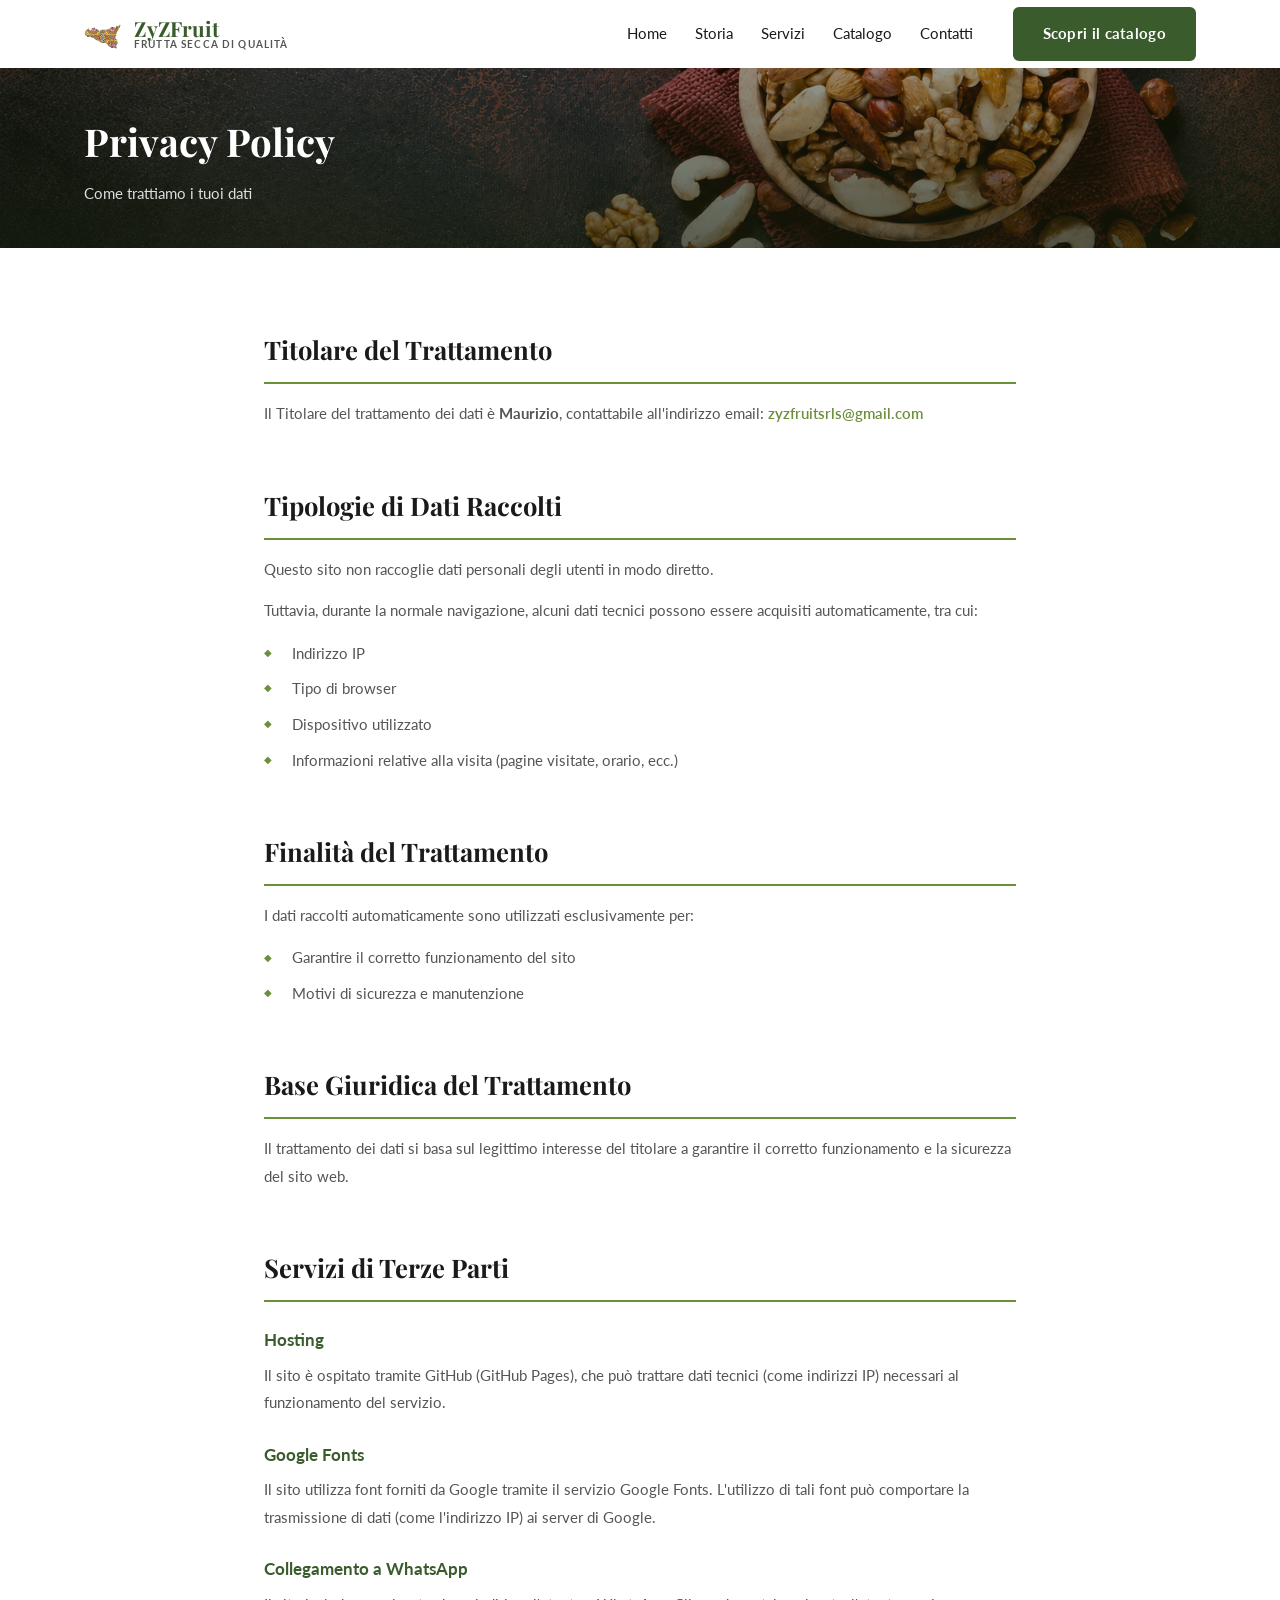
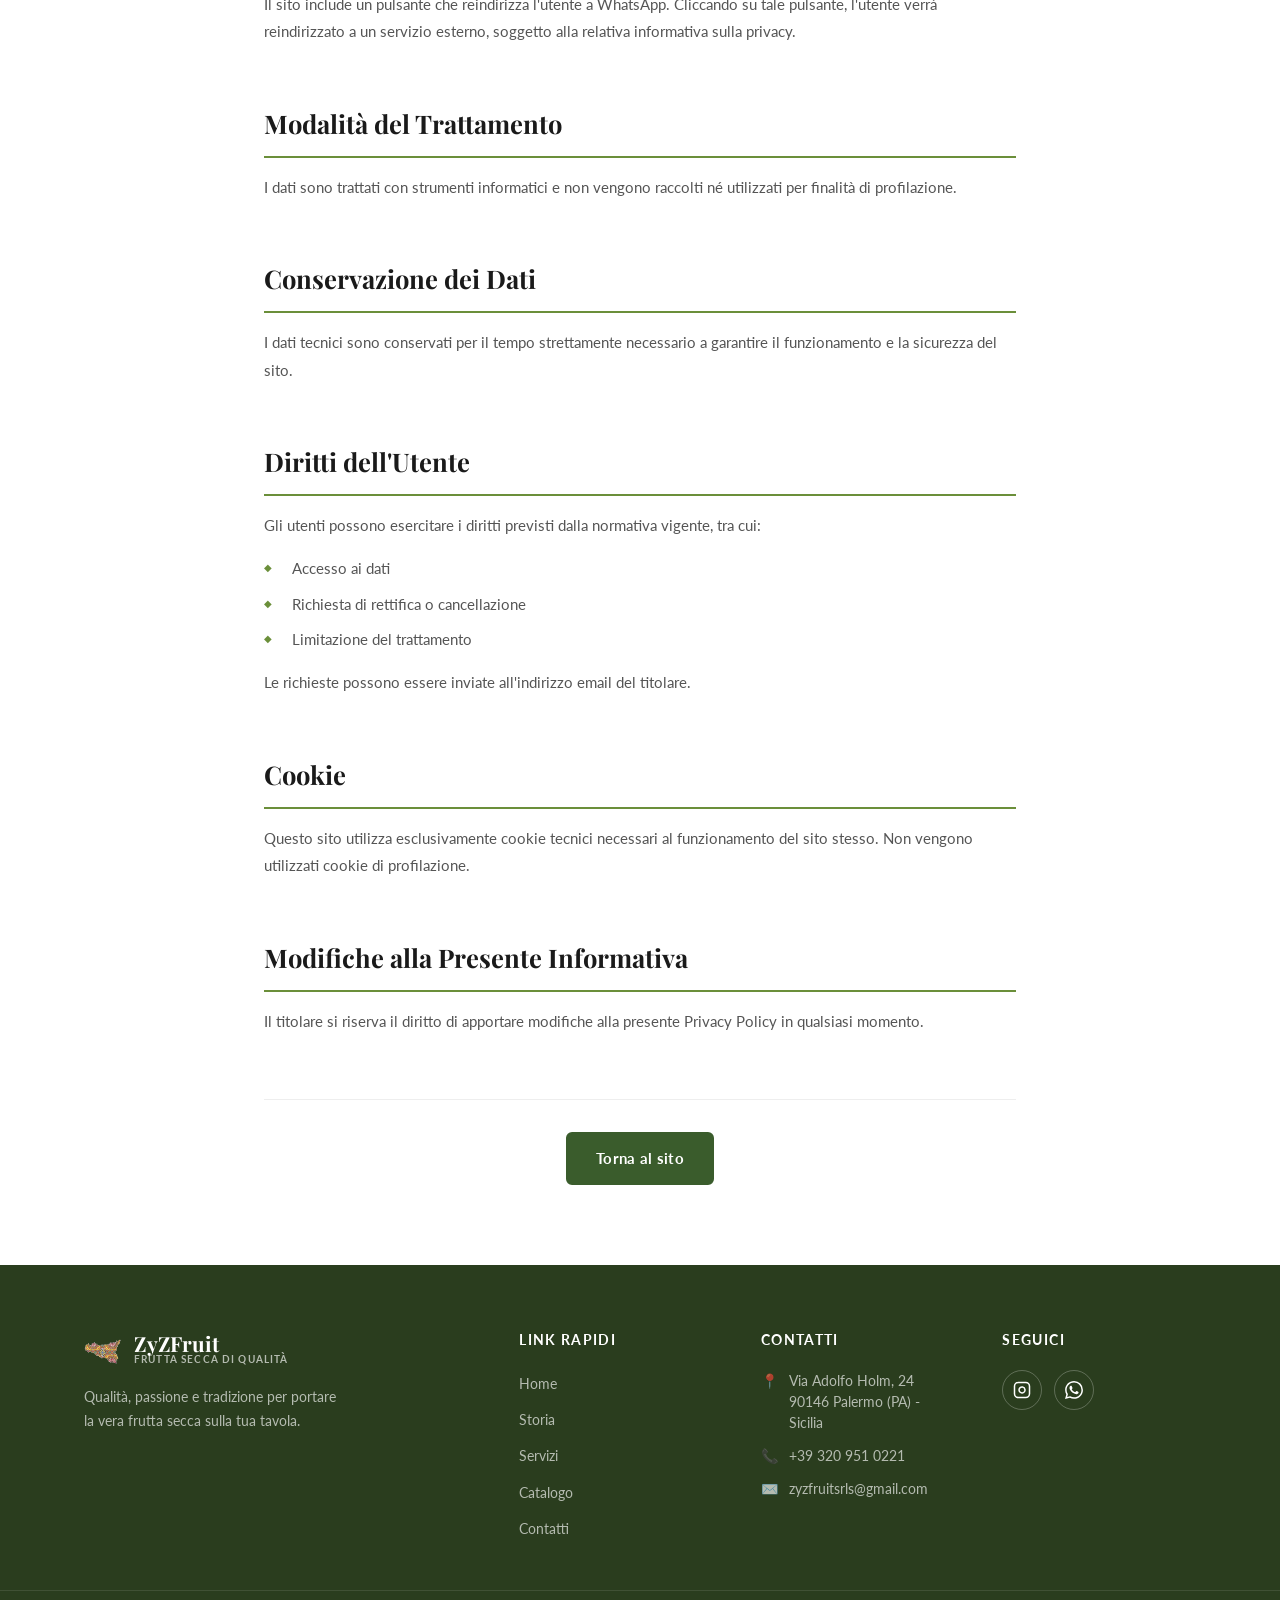
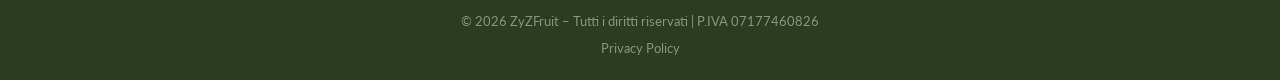
<file: privacy.html>
<!DOCTYPE html>
<html lang="it">
<head>
  <meta charset="UTF-8" />
  <meta name="viewport" content="width=device-width, initial-scale=1.0"/>
  <title>Privacy Policy – ZyZFruit</title>
  <link rel="preconnect" href="https://fonts.googleapis.com"/>
  <link rel="preconnect" href="https://fonts.gstatic.com" crossorigin/>
  <link href="https://fonts.googleapis.com/css2?family=Playfair+Display:ital,wght@0,400;0,600;0,700;1,400&family=Lato:wght@300;400;700&display=swap" rel="stylesheet"/>
  <link rel="stylesheet" href="style.css"/>
  <link rel="stylesheet" href="privacy.css"/>
  <link rel="icon" type="image/png" href="logo.png"/>
</head>
<body>

  <!-- NAVBAR -->
  <header class="navbar" id="navbar">
    <div class="nav-container">
      <a href="index.html" class="logo">
        <img src="logo.png" class="logo-icon" alt="ZyZFruit logo"/>
        <div class="logo-text">
          <span class="logo-main">ZyZFruit</span>
          <span class="logo-sub">FRUTTA SECCA DI QUALITÀ</span>
        </div>
      </a>

      <nav class="nav-menu" id="navMenu">
        <a href="index.html">Home</a>
        <a href="index.html#storia">Storia</a>
        <a href="index.html#servizi">Servizi</a>
        <a href="catalogo.html">Catalogo</a>
        <a href="index.html#contatti">Contatti</a>
      </nav>

      <a href="catalogo.html" class="btn btn-primary nav-cta">Scopri il catalogo</a>

      <button class="hamburger" id="hamburger" aria-label="Apri menu">
        <span></span><span></span><span></span>
      </button>
    </div>
  </header>

  <!-- PAGE HERO -->
  <section class="privacy-hero">
    <div class="privacy-hero-overlay"></div>
    <div class="container privacy-hero-content">
      <h1>Privacy Policy</h1>
      <p>Come trattiamo i tuoi dati</p>
    </div>
  </section>

  <!-- PRIVACY CONTENT -->
  <main class="privacy-main">
    <div class="container privacy-content">

      <section class="privacy-section fade-in">
        <h2>Titolare del Trattamento</h2>
        <p>Il Titolare del trattamento dei dati è <strong>Maurizio</strong>, contattabile all'indirizzo email: <a href="mailto:zyzfruitsrls@gmail.com">zyzfruitsrls@gmail.com</a></p>
      </section>

      <section class="privacy-section fade-in">
        <h2>Tipologie di Dati Raccolti</h2>
        <p>Questo sito non raccoglie dati personali degli utenti in modo diretto.</p>
        <p>Tuttavia, durante la normale navigazione, alcuni dati tecnici possono essere acquisiti automaticamente, tra cui:</p>
        <ul class="privacy-list">
          <li>Indirizzo IP</li>
          <li>Tipo di browser</li>
          <li>Dispositivo utilizzato</li>
          <li>Informazioni relative alla visita (pagine visitate, orario, ecc.)</li>
        </ul>
      </section>

      <section class="privacy-section fade-in">
        <h2>Finalità del Trattamento</h2>
        <p>I dati raccolti automaticamente sono utilizzati esclusivamente per:</p>
        <ul class="privacy-list">
          <li>Garantire il corretto funzionamento del sito</li>
          <li>Motivi di sicurezza e manutenzione</li>
        </ul>
      </section>

      <section class="privacy-section fade-in">
        <h2>Base Giuridica del Trattamento</h2>
        <p>Il trattamento dei dati si basa sul legittimo interesse del titolare a garantire il corretto funzionamento e la sicurezza del sito web.</p>
      </section>

      <section class="privacy-section fade-in">
        <h2>Servizi di Terze Parti</h2>
        
        <h3>Hosting</h3>
        <p>Il sito è ospitato tramite GitHub (GitHub Pages), che può trattare dati tecnici (come indirizzi IP) necessari al funzionamento del servizio.</p>

        <h3>Google Fonts</h3>
        <p>Il sito utilizza font forniti da Google tramite il servizio Google Fonts. L'utilizzo di tali font può comportare la trasmissione di dati (come l'indirizzo IP) ai server di Google.</p>

        <h3>Collegamento a WhatsApp</h3>
        <p>Il sito include un pulsante che reindirizza l'utente a WhatsApp. Cliccando su tale pulsante, l'utente verrà reindirizzato a un servizio esterno, soggetto alla relativa informativa sulla privacy.</p>
      </section>

      <section class="privacy-section fade-in">
        <h2>Modalità del Trattamento</h2>
        <p>I dati sono trattati con strumenti informatici e non vengono raccolti né utilizzati per finalità di profilazione.</p>
      </section>

      <section class="privacy-section fade-in">
        <h2>Conservazione dei Dati</h2>
        <p>I dati tecnici sono conservati per il tempo strettamente necessario a garantire il funzionamento e la sicurezza del sito.</p>
      </section>

      <section class="privacy-section fade-in">
        <h2>Diritti dell'Utente</h2>
        <p>Gli utenti possono esercitare i diritti previsti dalla normativa vigente, tra cui:</p>
        <ul class="privacy-list">
          <li>Accesso ai dati</li>
          <li>Richiesta di rettifica o cancellazione</li>
          <li>Limitazione del trattamento</li>
        </ul>
        <p>Le richieste possono essere inviate all'indirizzo email del titolare.</p>
      </section>

      <section class="privacy-section fade-in">
        <h2>Cookie</h2>
        <p>Questo sito utilizza esclusivamente cookie tecnici necessari al funzionamento del sito stesso. Non vengono utilizzati cookie di profilazione.</p>
      </section>

      <section class="privacy-section fade-in">
        <h2>Modifiche alla Presente Informativa</h2>
        <p>Il titolare si riserva il diritto di apportare modifiche alla presente Privacy Policy in qualsiasi momento.</p>
      </section>

      <div class="privacy-footer-nav fade-in">
        <a href="index.html#contatti" class="btn btn-primary">Torna al sito</a>
      </div>

    </div>
  </main>

  <!-- FOOTER -->
  <footer class="footer">
    <div class="container footer-grid">
      <div class="footer-col">
        <a href="index.html" class="logo logo-white">
          <img src="logo.png" class="logo-icon" alt="ZyZFruit logo"/>
          <div class="logo-text">
            <span class="logo-main">ZyZFruit</span>
            <span class="logo-sub">FRUTTA SECCA DI QUALITÀ</span>
          </div>
        </a>
        <p class="footer-tagline">Qualità, passione e tradizione per portare la vera frutta secca sulla tua tavola.</p>
      </div>
      <div class="footer-col">
        <h4>Link rapidi</h4>
        <ul>
          <li><a href="index.html">Home</a></li>
          <li><a href="index.html#storia">Storia</a></li>
          <li><a href="index.html#servizi">Servizi</a></li>
          <li><a href="catalogo.html">Catalogo</a></li>
          <li><a href="index.html#contatti">Contatti</a></li>
        </ul>
      </div>
      <div class="footer-col">
        <h4>Contatti</h4>
        <div class="footer-contact-list">
          <div class="footer-contact-item">
            <span>📍</span>
            <span>Via Adolfo Holm, 24<br/>90146 Palermo (PA) - Sicilia</span>
          </div>
          <div class="footer-contact-item">
            <span>📞</span>
            <span>+39 320 951 0221</span>
          </div>
          <div class="footer-contact-item">
            <span>✉️</span>
            <span>zyzfruitsrls@gmail.com</span>
          </div>
        </div>
      </div>
      <div class="footer-col">
        <h4>Seguici</h4>
        <div class="social-icons">
         <!--  <a href="#" class="social-btn" aria-label="Facebook">
            <svg viewBox="0 0 24 24" fill="currentColor"><path d="M18 2h-3a5 5 0 0 0-5 5v3H7v4h3v8h4v-8h3l1-4h-4V7a1 1 0 0 1 1-1h3z"/></svg>
          </a> -->
          <a href="https://www.instagram.com/" target="_blank" class="social-btn" aria-label="Instagram">
            <svg viewBox="0 0 24 24" fill="none" stroke="currentColor" stroke-width="2"><rect x="2" y="2" width="20" height="20" rx="5" ry="5"/><path d="M16 11.37A4 4 0 1 1 12.63 8 4 4 0 0 1 16 11.37z"/><line x1="17.5" y1="6.5" x2="17.51" y2="6.5"/></svg>
          </a>
          <a href="https://wa.me/393209510221" target="_blank" class="social-btn" aria-label="WhatsApp">
            <svg viewBox="0 0 24 24" fill="currentColor"><path d="M17.472 14.382c-.297-.149-1.758-.867-2.03-.967-.273-.099-.471-.148-.67.15-.197.297-.767.966-.94 1.164-.173.199-.347.223-.644.075-.297-.15-1.255-.463-2.39-1.475-.883-.788-1.48-1.761-1.653-2.059-.173-.297-.018-.458.13-.606.134-.133.298-.347.446-.52.149-.174.198-.298.298-.497.099-.198.05-.371-.025-.52-.075-.149-.669-1.612-.916-2.207-.242-.579-.487-.5-.669-.51-.173-.008-.371-.01-.57-.01-.198 0-.52.074-.792.372-.272.297-1.04 1.016-1.04 2.479 0 1.462 1.065 2.875 1.213 3.074.149.198 2.096 3.2 5.077 4.487.709.306 1.262.489 1.694.625.712.227 1.36.195 1.871.118.571-.085 1.758-.719 2.006-1.413.248-.694.248-1.289.173-1.413-.074-.124-.272-.198-.57-.347m-5.421 7.403h-.004a9.87 9.87 0 0 1-5.031-1.378l-.361-.214-3.741.982.998-3.648-.235-.374a9.86 9.86 0 0 1-1.51-5.26c.001-5.45 4.436-9.884 9.888-9.884 2.64 0 5.122 1.03 6.988 2.898a9.825 9.825 0 0 1 2.893 6.994c-.003 5.45-4.437 9.884-9.885 9.884m8.413-18.297A11.815 11.815 0 0 0 12.05 0C5.495 0 .16 5.335.157 11.892c0 2.096.547 4.142 1.588 5.945L.057 24l6.305-1.654a11.882 11.882 0 0 0 5.683 1.448h.005c6.554 0 11.89-5.335 11.893-11.893a11.821 11.821 0 0 0-3.48-8.413Z"/></svg>
          </a>
        </div>
      </div>
    </div>

    <div class="footer-bottom">
      <p>© 2026 ZyZFruit – Tutti i diritti riservati | P.IVA 07177460826</p>
      <p class="footer-legal">
        <a href="privacy.html">Privacy Policy</a>
      </p>
    </div>
  </footer>

  <script src="script.js"></script>
</body>
</html>
</file>
<file: style.css>
/* =========================================
   VerdeSicilia – style.css
   ========================================= */

/* --- CSS Variables --- */
:root {
  --green-dark: #3a5c2c;
  --green-footer: #2a3d1e;
  --green-accent: #6b8f3a;
  --green-light: #8ab34a;
  --cream: #faf7f2;
  --white: #ffffff;
  --text-dark: #1a1a1a;
  --text-mid: #555555;
  --font-display: 'Playfair Display', Georgia, serif;
  --font-body: 'Lato', 'Helvetica Neue', sans-serif;
  --radius: 6px;
  --radius-lg: 12px;
  --shadow: 0 4px 20px rgba(0,0,0,0.10);
  --shadow-hover: 0 8px 32px rgba(0,0,0,0.18);
  --transition: 0.28s ease;
}

/* --- Reset --- */
*, *::before, *::after {
  box-sizing: border-box;
  margin: 0;
  padding: 0;
}

html {
  scroll-behavior: smooth;
}

body {
  font-family: var(--font-body);
  color: var(--text-dark);
  background: var(--white);
  line-height: 1.65;
  -webkit-font-smoothing: antialiased;
}

img {
  display: block;
  max-width: 100%;
}

a {
  text-decoration: none;
  color: inherit;
}

ul { list-style: none; }

/* --- Container --- */
.container {
  max-width: 1160px;
  margin: 0 auto;
  padding: 0 24px;
}

/* --- Buttons --- */
.btn {
  display: inline-block;
  font-family: var(--font-body);
  font-size: 0.95rem;
  font-weight: 700;
  padding: 12px 28px;
  border-radius: var(--radius);
  cursor: pointer;
  border: 2px solid transparent;
  transition: background var(--transition), color var(--transition), border-color var(--transition), transform var(--transition);
  letter-spacing: 0.02em;
}

.btn-primary {
  background: var(--green-dark);
  color: var(--white);
  border-color: var(--green-dark);
}
.btn-primary:hover {
  background: var(--green-accent);
  border-color: var(--green-accent);
  transform: translateY(-1px);
}

.btn-outline {
  background: transparent;
  color: var(--green-dark);
  border-color: var(--green-dark);
}
.btn-outline:hover {
  background: var(--green-dark);
  color: var(--white);
  transform: translateY(-1px);
}

.btn-dark {
  background: var(--green-dark);
  color: var(--white);
  border-color: var(--green-dark);
  padding: 14px 48px;
  font-size: 1rem;
}
.btn-dark:hover {
  background: var(--green-accent);
  border-color: var(--green-accent);
  transform: translateY(-2px);
}

.btn-full { width: 100%; text-align: center; }

/* --- Leaf Icon --- */
.leaf-icon {
  display: flex;
  justify-content: center;
  margin-bottom: 8px;
}
.leaf-icon svg {
  width: 28px;
  height: 28px;
}
.storia .leaf-icon {
  justify-content: flex-start;
}

/* --- Fade In --- */
.fade-in {
  opacity: 0;
  transform: translateY(24px);
  transition: opacity 0.65s ease, transform 0.65s ease;
}
.fade-in.visible {
  opacity: 1;
  transform: translateY(0);
}

/* =========================================
   NAVBAR
   ========================================= */
.navbar {
  position: sticky;
  top: 0;
  z-index: 1000;
  background: var(--white);
  transition: box-shadow var(--transition);
}
.navbar.scrolled {
  box-shadow: 0 2px 16px rgba(0,0,0,0.12);
}

.nav-container {
  max-width: 1160px;
  margin: 0 auto;
  padding: 0 24px;
  display: flex;
  align-items: center;
  gap: 32px;
  height: 68px;
}

/* Logo */
.logo {
  display: flex;
  align-items: center;
  gap: 10px;
  flex-shrink: 0;
}
.logo-icon {
  width: 40px;
  height: 40px;
}
.logo-text {
  display: flex;
  flex-direction: column;
  line-height: 1.1;
}
.logo-main {
  font-family: var(--font-display);
  font-size: 1.3rem;
  font-weight: 700;
  color: var(--green-dark);
  letter-spacing: -0.01em;
}
.logo-sub {
  font-size: 0.6rem;
  font-weight: 700;
  color: var(--text-mid);
  letter-spacing: 0.12em;
  text-transform: uppercase;
}
.logo-white .logo-main { color: var(--white); }
.logo-white .logo-sub { color: rgba(255,255,255,0.65); }

/* Nav Links */
.nav-menu {
  display: flex;
  align-items: center;
  gap: 28px;
  margin-left: auto;
}
.nav-menu a {
  font-size: 0.95rem;
  font-weight: 400;
  color: var(--text-dark);
  position: relative;
  transition: color var(--transition);
}
.nav-menu a::after {
  content: '';
  position: absolute;
  left: 0; bottom: -3px;
  width: 0; height: 2px;
  background: var(--green-accent);
  transition: width var(--transition);
}
.nav-menu a:hover { color: var(--green-dark); }
.nav-menu a:hover::after { width: 100%; }

.nav-cta { margin-left: 8px; }

/* Hamburger */
.hamburger {
  display: none;
  flex-direction: column;
  justify-content: center;
  gap: 5px;
  background: none;
  border: none;
  cursor: pointer;
  padding: 4px;
  margin-left: auto;
}
.hamburger span {
  display: block;
  width: 24px;
  height: 2px;
  background: var(--text-dark);
  border-radius: 2px;
  transition: transform var(--transition), opacity var(--transition);
}
.hamburger.open span:nth-child(1) { transform: translateY(7px) rotate(45deg); }
.hamburger.open span:nth-child(2) { opacity: 0; }
.hamburger.open span:nth-child(3) { transform: translateY(-7px) rotate(-45deg); }

/* =========================================
   HERO
   ========================================= */
.hero {
  position: relative;
  min-height: 100vh;
  display: flex;
  align-items: center;
  background: url('wallpaper.jpg') center center / cover no-repeat;
}
.hero-overlay {
  position: absolute;
  inset: 0;
  background: rgba(20, 30, 10, 0.58);
}
.hero-content {
  position: relative;
  z-index: 1;
  max-width: 640px;
  padding: 0 48px;
  color: var(--white);
}
.hero-content h1 {
  font-family: var(--font-display);
  font-size: clamp(2rem, 4vw, 3rem);
  font-weight: 700;
  line-height: 1.2;
  margin-bottom: 20px;
}
.hero-content p {
  font-size: 1.1rem;
  font-weight: 300;
  margin-bottom: 36px;
  opacity: 0.9;
  line-height: 1.7;
}

/* =========================================
   STORIA
   ========================================= */
.storia {
  padding: 96px 0;
  background: var(--white);
}
.storia-grid {
  display: grid;
  grid-template-columns: 1fr 1fr;
  gap: 72px;
  align-items: center;
}
.storia-text h2 {
  font-family: var(--font-display);
  font-size: 2.2rem;
  font-weight: 700;
  color: var(--text-dark);
  margin-bottom: 20px;
  line-height: 1.2;
}
.storia-text p {
  color: var(--text-mid);
  font-size: 0.97rem;
  margin-bottom: 32px;
  line-height: 1.8;
}
.storia-image img {
  width: 100%;
  height: auto;
  object-fit: contain;
  border-radius: var(--radius-lg);
  box-shadow: 0 8px 32px rgba(0,0,0,0.15);
  background: transparent;
}

.storia-image {
  background: transparent;
  box-shadow: none;
}

/* =========================================
   SERVIZI
   ========================================= */
.servizi {
  padding: 96px 0;
  background: #ede8df;
}
.section-header {
  text-align: center;
  margin-bottom: 56px;
}
.section-header h2,
.section-title {
  font-family: var(--font-display);
  font-size: 2.2rem;
  font-weight: 700;
  color: var(--text-dark);
}
.section-title {
  text-align: center;
  margin-bottom: 48px;
}

.section-tag {
  font-size: 0.75rem;
  font-weight: 700;
  letter-spacing: 0.15em;
  color: var(--green-accent);
  text-transform: uppercase;
  margin-bottom: 12px;
  display: flex;
  align-items: center;
  justify-content: center;
  gap: 10px;
}
.section-tag::before,
.section-tag::after {
  content: '';
  display: inline-block;
  width: 28px;
  height: 1.5px;
  background: var(--green-accent);
}
.section-sub {
  color: var(--text-mid);
  font-size: 0.97rem;
  max-width: 560px;
  margin: 12px auto 0;
  text-align: center;
  line-height: 1.7;
}

/* Canali Grid */
.canali-grid {
  display: grid;
  grid-template-columns: repeat(4, 1fr);
  gap: 20px;
  margin-top: 40px;
}
.canale-card {
  background: var(--card-bg);
  border-radius: var(--radius-lg);
  padding: 32px 24px 24px;
  position: relative;
  overflow: hidden;
  transition: transform var(--transition), box-shadow var(--transition);
  cursor: default;
}
.canale-card:hover {
  transform: translateY(-4px);
  box-shadow: var(--shadow-hover);
}
.card-num {
  position: absolute;
  top: 16px;
  right: 20px;
  font-size: 0.75rem;
  font-weight: 700;
  color: rgba(255,255,255,0.35);
  letter-spacing: 0.05em;
}
.canale-icon {
  width: 52px;
  height: 52px;
  background: rgba(255,255,255,0.15);
  border-radius: 14px;
  display: flex;
  align-items: center;
  justify-content: center;
  margin-bottom: 80px;
}
.canale-icon svg {
  width: 24px;
  height: 24px;
}
.canale-card h3 {
  font-family: var(--font-body);
  font-size: 1rem;
  font-weight: 700;
  color: var(--white);
  margin-bottom: 8px;
}
.canale-card p {
  font-size: 0.85rem;
  color: rgba(255,255,255,0.75);
  line-height: 1.6;
}

/* Perché Grid */
.perche-grid {
  display: grid;
  grid-template-columns: repeat(3, 1fr);
  gap: 20px;
  margin-top: 40px;
}
.perche-card {
  background: var(--card-bg);
  border-radius: var(--radius-lg);
  padding: 36px 28px 28px;
  overflow: hidden;
  transition: transform var(--transition), box-shadow var(--transition);
  cursor: default;
}
.perche-card:hover {
  transform: translateY(-4px);
  box-shadow: var(--shadow-hover);
}
.perche-card .canale-icon {
  margin-bottom: 100px;
}
.perche-card h3 {
  font-family: var(--font-body);
  font-size: 1rem;
  font-weight: 700;
  color: var(--white);
  margin-bottom: 8px;
}
.perche-card p {
  font-size: 0.85rem;
  color: rgba(255,255,255,0.75);
  line-height: 1.6;
}

/* Responsive nuovi servizi */
@media (max-width: 1024px) {
  .canali-grid { grid-template-columns: repeat(2, 1fr); }
  .perche-grid { grid-template-columns: repeat(2, 1fr); }
}
@media (max-width: 768px) {
  .canali-grid { grid-template-columns: 1fr; }
  .perche-grid { grid-template-columns: 1fr; }
}

.servizi-grid {
  display: grid;
  grid-template-columns: repeat(3, 1fr);
  gap: 32px;
}
.service-card {
  background: var(--white);
  border-radius: var(--radius-lg);
  padding: 40px 32px;
  text-align: center;
  box-shadow: 0 2px 12px rgba(0,0,0,0.06);
  transition: box-shadow var(--transition), transform var(--transition);
}
.service-card:hover {
  box-shadow: var(--shadow-hover);
  transform: translateY(-4px);
}
.service-icon {
  width: 72px;
  height: 72px;
  margin: 0 auto 20px;
}
.service-icon svg {
  width: 100%;
  height: 100%;
}
.service-card h3 {
  font-family: var(--font-display);
  font-size: 1.2rem;
  font-weight: 700;
  margin-bottom: 12px;
  color: var(--text-dark);
}
.service-card p {
  color: var(--text-mid);
  font-size: 0.92rem;
  line-height: 1.75;
}

/* =========================================
   PRODOTTI
   ========================================= */
.prodotti {
  padding: 96px 0;
  background: var(--white);
}
.prodotti-grid {
  display: grid;
  grid-template-columns: repeat(4, 1fr);
  gap: 28px;
  margin-bottom: 48px;
}
.product-card {
  text-align: center;
  cursor: pointer;
}
.product-img {
  width: 100%;
  aspect-ratio: 1;
  border-radius: var(--radius-lg);
  overflow: hidden;
  margin-bottom: 14px;
  box-shadow: 0 2px 10px rgba(0,0,0,0.08);
  transition: box-shadow var(--transition), transform var(--transition);
}
.product-card:hover .product-img {
  box-shadow: var(--shadow-hover);
  transform: translateY(-4px);
}
.product-img img {
  width: 100%;
  height: 100%;
  object-fit: cover;
  transition: transform 0.5s ease;
}
.product-card:hover .product-img img {
  transform: scale(1.05);
}
.product-card p {
  font-size: 0.92rem;
  font-weight: 700;
  color: var(--text-dark);
  line-height: 1.4;
}
.prodotti-cta {
  text-align: center;
}

/* =========================================
   CONTATTI
   ========================================= */
.contatti {
  position: relative;
  padding: 96px 0;
  background: url('https://images.unsplash.com/photo-1509358271058-acd22cc93898?w=1600&q=85') center center / cover no-repeat;
}
.contatti-overlay {
  position: absolute;
  inset: 0;
  background: rgba(20, 30, 10, 0.72);
}
.contatti-grid {
  position: relative;
  z-index: 1;
  display: grid;
  grid-template-columns: 1fr 1fr;
  gap: 64px;
  align-items: start;
}
.contatti-info h2 {
  font-family: var(--font-display);
  font-size: 2.2rem;
  font-weight: 700;
  color: var(--white);
  margin-bottom: 16px;
}
.contatti-sub {
  color: rgba(255,255,255,0.85);
  font-size: 1rem;
  margin-bottom: 32px;
  line-height: 1.7;
}
.info-box {
  background: rgba(255,255,255,0.12);
  border: 1px solid rgba(255,255,255,0.2);
  border-radius: var(--radius-lg);
  padding: 24px 28px;
  display: flex;
  flex-direction: column;
  gap: 16px;
}
.info-item {
  display: flex;
  align-items: flex-start;
  gap: 12px;
  color: var(--white);
  font-size: 0.95rem;
}
.info-icon { font-size: 1.1rem; flex-shrink: 0; margin-top: 1px; }

/* Form */
.contatti-form {
  background: var(--white);
  border-radius: var(--radius-lg);
  padding: 36px 32px;
  box-shadow: var(--shadow);
}
.contatti-form form {
  display: flex;
  flex-direction: column;
  gap: 16px;
}
.contatti-form input,
.contatti-form textarea {
  font-family: var(--font-body);
  font-size: 0.95rem;
  width: 100%;
  padding: 12px 16px;
  border: 1px solid #ddd;
  border-radius: var(--radius);
  color: var(--text-dark);
  outline: none;
  transition: border-color var(--transition), box-shadow var(--transition);
  resize: vertical;
}
.contatti-form input:focus,
.contatti-form textarea:focus {
  border-color: var(--green-accent);
  box-shadow: 0 0 0 3px rgba(107, 143, 58, 0.15);
}
.contatti-form input::placeholder,
.contatti-form textarea::placeholder {
  color: #aaa;
}

/* =========================================
   FOOTER
   ========================================= */
.footer {
  background: var(--green-footer);
  color: var(--white);
  padding: 64px 0 0;
}
.footer-grid {
  display: grid;
  grid-template-columns: 2fr 1fr 1fr 1fr;
  gap: 48px;
  padding-bottom: 48px;
}
.footer-tagline {
  font-size: 0.88rem;
  color: rgba(255,255,255,0.65);
  margin-top: 16px;
  line-height: 1.7;
  max-width: 260px;
}
.footer-col h4 {
  font-family: var(--font-body);
  font-size: 0.85rem;
  font-weight: 700;
  text-transform: uppercase;
  letter-spacing: 0.1em;
  color: var(--white);
  margin-bottom: 18px;
}
.footer-col ul {
  display: flex;
  flex-direction: column;
  gap: 10px;
}
.footer-col ul a {
  font-size: 0.9rem;
  color: rgba(255,255,255,0.65);
  transition: color var(--transition);
}
.footer-col ul a:hover { color: var(--white); }

/* Social */
.social-icons {
  display: flex;
  gap: 12px;
  margin-top: 4px;
}
.social-btn {
  width: 40px;
  height: 40px;
  border-radius: 50%;
  border: 1px solid rgba(255,255,255,0.25);
  display: flex;
  align-items: center;
  justify-content: center;
  color: var(--white);
  transition: background var(--transition), border-color var(--transition);
}
.social-btn svg {
  width: 18px;
  height: 18px;
}
.social-btn:hover {
  background: var(--green-accent);
  border-color: var(--green-accent);
}

/* Footer Bottom */
.footer-bottom {
  border-top: 1px solid rgba(255,255,255,0.1);
  text-align: center;
  padding: 20px 24px;
}
.footer-bottom p {
  font-size: 0.82rem;
  color: rgba(255,255,255,0.45);
}

.footer-contact-list {
  display: flex;
  flex-direction: column;
  gap: 12px;
}
.footer-contact-item {
  display: flex;
  align-items: flex-start;
  gap: 10px;
  font-size: 0.88rem;
  color: rgba(255,255,255,0.65);
  line-height: 1.5;
}

/* =========================================
   CATALOGO TEASER
   ========================================= */
.catalogo-teaser {
  padding: 80px 0;
  background: var(--white);
}
.catalogo-teaser-grid {
  display: grid;
  grid-template-columns: 1fr 1fr;
  gap: 64px;
  align-items: center;
}
.catalogo-teaser-image {
  text-align: center;
}
.catalogo-teaser-image img {
  width: 100%;
  max-width: 400px;
  height: auto;
  object-fit: contain;
}
.catalogo-teaser-content h2 {
  font-family: var(--font-display);
  font-size: 2.2rem;
  font-weight: 700;
  color: var(--text-dark);
  margin-bottom: 20px;
  line-height: 1.2;
}
.catalogo-teaser-content p {
  color: var(--text-mid);
  font-size: 0.97rem;
  margin-bottom: 32px;
  line-height: 1.8;
}
.catalogo-teaser-content .leaf-icon {
  justify-content: flex-start;
  margin-bottom: 16px;
}

/* Responsive */
@media (max-width: 768px) {
  .catalogo-teaser-grid {
    grid-template-columns: 1fr;
    gap: 36px;
  }
  .catalogo-teaser-image {
    order: 2;
  }
  .catalogo-teaser-content {
    order: 1;
  }
}

/* =========================================
   RESPONSIVE
   ========================================= */

/* Tablet 768–1024px */
@media (max-width: 1024px) {
  .nav-menu { gap: 20px; }
  .prodotti-grid { grid-template-columns: repeat(2, 1fr); }
  .footer-grid { grid-template-columns: 1fr 1fr; gap: 36px; }
}

/* Mobile <768px */
@media (max-width: 768px) {
  /* Hamburger */
  .hamburger { display: flex; }
  .nav-cta { display: none; }
  .nav-menu {
    display: none;
    position: absolute;
    top: 68px;
    left: 0; right: 0;
    background: var(--white);
    flex-direction: column;
    align-items: flex-start;
    padding: 16px 24px 24px;
    gap: 0;
    box-shadow: 0 8px 24px rgba(0,0,0,0.12);
    border-top: 1px solid #eee;
  }
  .nav-menu.open { display: flex; }
  .nav-menu a {
    display: block;
    padding: 12px 0;
    font-size: 1rem;
    border-bottom: 1px solid #f0f0f0;
    width: 100%;
  }
  .nav-menu a:last-child { border-bottom: none; }

  /* Hero */
  .hero-content {
    padding: 0 24px;
    text-align: left;
  }
  .hero-content h1 { font-size: 1.75rem; }

  /* Storia */
  .storia-grid {
    grid-template-columns: 1fr;
    gap: 36px;
  }
  .storia-image img { height: 260px; }

  /* Servizi */
  .servizi-grid { grid-template-columns: 1fr; }

  /* Prodotti */
  .prodotti-grid { grid-template-columns: repeat(2, 1fr); gap: 16px; }

  /* Contatti */
  .contatti-grid {
    grid-template-columns: 1fr;
    gap: 36px;
  }

  /* Footer */
  .footer-grid { grid-template-columns: 1fr; gap: 28px; }
  .footer-tagline { max-width: 100%; }
}

@media (max-width: 480px) {
  .hero-content h1 { font-size: 1.5rem; }
  .prodotti-grid { grid-template-columns: 1fr; }
  .storia, .servizi, .prodotti, .contatti { padding: 64px 0; }
}

/* WhatsApp Box */
.whatsapp-box {
  background: var(--white);
  border-radius: var(--radius-lg);
  padding: 36px 32px;
  box-shadow: var(--shadow);
  display: flex;
  flex-direction: column;
  align-items: center;
  text-align: center;
  gap: 16px;
}
.whatsapp-icon {
  width: 64px;
  height: 64px;
  background: #25d366;
  border-radius: 50%;
  display: flex;
  align-items: center;
  justify-content: center;
  color: white;
}
.whatsapp-icon svg {
  width: 34px;
  height: 34px;
}
.whatsapp-box h3 {
  font-family: var(--font-display);
  font-size: 1.4rem;
  font-weight: 700;
  color: var(--text-dark);
}
.whatsapp-box p {
  color: var(--text-mid);
  font-size: 0.95rem;
  line-height: 1.7;
}
.btn-whatsapp {
  display: inline-flex;
  align-items: center;
  gap: 10px;
  background: #25d366;
  color: var(--white);
  border: 2px solid #25d366;
  padding: 14px 32px;
  border-radius: var(--radius);
  font-weight: 700;
  font-size: 1rem;
  cursor: pointer;
  transition: background var(--transition), transform var(--transition);
  margin-top: 8px;
}
.btn-whatsapp:hover {
  background: #1ebe5d;
  border-color: #1ebe5d;
  transform: translateY(-2px);
}

.cookie-banner {
  position: fixed;
  bottom: 0;
  left: 0;
  right: 0;
  z-index: 9999;
  background: #1a1a1a;
  color: rgba(255,255,255,0.85);
  display: flex;
  align-items: center;
  justify-content: space-between;
  gap: 24px;
  padding: 16px 32px;
  font-size: 0.88rem;
  line-height: 1.6;
}
.cookie-banner a {
  color: var(--green-light);
  text-decoration: underline;
}
.btn-cookie-accept {
  background: var(--green-dark);
  color: white;
  border: none;
  padding: 10px 24px;
  border-radius: var(--radius);
  font-family: var(--font-body);
  font-weight: 700;
  font-size: 0.88rem;
  cursor: pointer;
  white-space: nowrap;
  transition: background var(--transition);
}
.btn-cookie-accept:hover {
  background: var(--green-accent);
}
.footer-legal {
  font-size: 0.78rem;
  color: rgba(255,255,255,0.35);
  margin-top: 6px;
}
.footer-legal a {
  color: rgba(255,255,255,0.45);
  transition: color var(--transition);
}
.footer-legal a:hover {
  color: var(--white);
}
</file>
<file: catalogo.css>
/* =========================================
   VerdeSicilia – catalogo.css
   ========================================= */

/* Active nav link */
.nav-active {
  color: var(--green-dark) !important;
  font-weight: 700 !important;
  border-bottom: 2px solid var(--green-accent);
  padding-bottom: 2px;
}

/* =========================================
   PAGE HERO BANNER
   ========================================= */
.page-hero {
  position: relative;
  height: 150px;
  background: url('wallpaper.jpg') center 60% / cover no-repeat;
  display: flex;
  align-items: flex-end;
}
.page-hero-overlay {
  position: absolute;
  inset: 0;
  background: linear-gradient(to bottom, rgba(20,28,10,0.45) 0%, rgba(20,28,10,0.70) 100%);
}
.page-hero-content {
  position: relative;
  z-index: 1;
  padding-bottom: 32px;
}
.page-hero-content h1 {
  font-family: var(--font-display);
  font-size: clamp(1.8rem, 3vw, 2.6rem);
  font-weight: 700;
  color: var(--white);
  margin-bottom: 8px;
}

.page-hero .container {
  width: 100%;
  text-align: left;
}

/* Breadcrumb */
.breadcrumb {
  display: flex;
  align-items: center;
  gap: 8px;
  font-size: 0.88rem;
  color: rgba(255,255,255,0.75);
}
.breadcrumb a {
  color: rgba(255,255,255,0.75);
  transition: color var(--transition);
}
.breadcrumb a:hover { color: var(--white); }
.breadcrumb-sep { opacity: 0.6; }

/* =========================================
   CATALOG LAYOUT
   ========================================= */
.catalog-main {
  background: var(--cream);
  padding: 40px 0 80px;
}

.catalog-layout {
  display: grid;
  grid-template-columns: 260px 1fr;
  gap: 32px;
  align-items: start;
}

/* =========================================
   SIDEBAR
   ========================================= */
.catalog-sidebar {
  background: var(--white);
  border-radius: var(--radius-lg);
  padding: 28px 0 0;
  box-shadow: 0 2px 12px rgba(0,0,0,0.06);
  position: relative;
  overflow: hidden;
}

.sidebar-title {
  font-family: var(--font-body);
  font-size: 0.78rem;
  font-weight: 700;
  letter-spacing: 0.1em;
  text-transform: uppercase;
  color: var(--text-mid);
  padding: 0 24px 16px;
  border-bottom: 1px solid #f0ede8;
  margin-bottom: 8px;
}

.category-list {
  list-style: none;
  padding: 0 0 80px;
}
.category-list li { width: 100%; }

.cat-btn {
  width: 100%;
  display: flex;
  align-items: center;
  gap: 12px;
  background: none;
  border: none;
  cursor: pointer;
  font-family: var(--font-body);
  font-size: 0.92rem;
  color: var(--text-dark);
  padding: 11px 24px;
  text-align: left;
  transition: background var(--transition), color var(--transition);
  border-radius: 0;
}
.cat-btn:hover {
  background: #f5f2ed;
  color: var(--green-dark);
}
.cat-btn.active {
  background: var(--green-dark);
  color: var(--white);
  font-weight: 700;
}
.cat-btn.active .cat-icon path,
.cat-btn.active .cat-icon circle,
.cat-btn.active .cat-icon ellipse,
.cat-btn.active .cat-icon rect,
.cat-btn.active .cat-icon line {
  stroke: var(--white);
}
.cat-btn.active .cat-icon path[fill="#6b8f3a"] {
  fill: var(--white);
}
.cat-icon {
  width: 20px;
  height: 20px;
  flex-shrink: 0;
}

/* Watermark leaf */
.sidebar-watermark {
  position: absolute;
  bottom: -10px;
  right: -10px;
  width: 120px;
  opacity: 1;
  pointer-events: none;
}

/* =========================================
   CATALOG CONTENT
   ========================================= */
.catalog-content {
  display: flex;
  flex-direction: column;
  gap: 24px;
}

/* Toolbar */
.catalog-toolbar {
  display: flex;
  justify-content: flex-end;
  align-items: center;
}

.search-box {
  display: flex;
  align-items: center;
  background: var(--white);
  border: 1px solid #ddd;
  border-radius: var(--radius);
  overflow: hidden;
  width: 280px;
  box-shadow: 0 1px 4px rgba(0,0,0,0.06);
  transition: border-color var(--transition), box-shadow var(--transition);
}
.search-box:focus-within {
  border-color: var(--green-accent);
  box-shadow: 0 0 0 3px rgba(107,143,58,0.12);
}
.search-box input {
  flex: 1;
  border: none;
  outline: none;
  font-family: var(--font-body);
  font-size: 0.9rem;
  padding: 10px 14px;
  color: var(--text-dark);
  background: transparent;
}
.search-box input::placeholder { color: #aaa; }
.search-btn {
  background: none;
  border: none;
  cursor: pointer;
  padding: 10px 14px;
  color: var(--text-mid);
  display: flex;
  align-items: center;
  transition: color var(--transition);
}
.search-btn:hover { color: var(--green-dark); }
.search-btn svg { width: 18px; height: 18px; }

/* =========================================
   PRODUCT GRID
   ========================================= */
.catalog-grid {
  display: grid;
  grid-template-columns: repeat(4, 1fr);
  gap: 20px;
}

.cat-product-card {
  background: var(--white);
  border-radius: var(--radius-lg);
  overflow: hidden;
  box-shadow: 0 2px 8px rgba(0,0,0,0.07);
  transition: box-shadow var(--transition), transform var(--transition);
  cursor: pointer;
}
.cat-product-card:hover {
  box-shadow: var(--shadow-hover);
  transform: translateY(-4px);
}
.cat-product-card[data-hidden="true"] {
  display: none;
}

.cat-product-img {
  width: 100%;
  aspect-ratio: 1;
  overflow: hidden;
  background: #f0ede8;
}
.cat-product-img img {
  width: 100%;
  height: 100%;
  object-fit: cover;
  transition: transform 0.5s ease;
}
.cat-product-card:hover .cat-product-img img {
  transform: scale(1.06);
}

.cat-product-body {
  padding: 14px 16px;
}
.cat-product-body p {
  font-size: 0.88rem;
  font-weight: 700;
  color: var(--text-dark);
  line-height: 1.35;
}

/* No results */
.no-results {
  text-align: center;
  padding: 64px 0;
  color: var(--text-mid);
  font-size: 1rem;
  grid-column: 1 / -1;
}

/* =========================================
   FOOTER ADJUSTMENTS FOR CATALOG PAGE
   ========================================= */
.footer-contact-list {
  display: flex;
  flex-direction: column;
  gap: 12px;
}
.footer-contact-item {
  display: flex;
  align-items: flex-start;
  gap: 10px;
  font-size: 0.88rem;
  color: rgba(255,255,255,0.65);
  line-height: 1.5;
}

/* Footer leaf decoration */
.footer-leaf-deco {
  position: absolute;
  right: 0;
  bottom: 40px;
  width: 200px;
  pointer-events: none;
  opacity: 1;
}
.footer {
  position: relative;
  overflow: hidden;
}

/* =========================================
   RESPONSIVE
   ========================================= */
@media (max-width: 1024px) {
  .catalog-layout { grid-template-columns: 220px 1fr; }
  .catalog-grid { grid-template-columns: repeat(3, 1fr); }
}

@media (max-width: 768px) {
  .catalog-layout {
    grid-template-columns: 1fr;
  }
  .catalog-sidebar {
    padding-bottom: 16px;
  }
  .category-list { padding-bottom: 16px; }
  .sidebar-watermark { display: none; }

  .catalog-grid { grid-template-columns: repeat(2, 1fr); }
  .catalog-toolbar { justify-content: stretch; }
  .search-box { width: 100%; }

  .page-hero { height: 160px; }
}

@media (max-width: 480px) {
  .catalog-grid { grid-template-columns: repeat(2, 1fr); gap: 12px; }
  .cat-product-body { padding: 10px 12px; }
  .cat-product-body p { font-size: 0.82rem; }
}

.cookie-banner {
  position: fixed;
  bottom: 0;
  left: 0;
  right: 0;
  z-index: 9999;
  background: #1a1a1a;
  color: rgba(255,255,255,0.85);
  display: flex;
  align-items: center;
  justify-content: space-between;
  gap: 24px;
  padding: 16px 32px;
  font-size: 0.88rem;
  line-height: 1.6;
}
.cookie-banner a {
  color: var(--green-light);
  text-decoration: underline;
}
.btn-cookie-accept {
  background: var(--green-dark);
  color: white;
  border: none;
  padding: 10px 24px;
  border-radius: var(--radius);
  font-family: var(--font-body);
  font-weight: 700;
  font-size: 0.88rem;
  cursor: pointer;
  white-space: nowrap;
  transition: background var(--transition);
}
.btn-cookie-accept:hover {
  background: var(--green-accent);
}
.footer-legal {
  font-size: 0.78rem;
  color: rgba(255,255,255,0.35);
  margin-top: 6px;
}
.footer-legal a {
  color: rgba(255,255,255,0.45);
  transition: color var(--transition);
}
.footer-legal a:hover {
  color: var(--white);
}
</file>
<file: privacy.css>
/* =========================================
   Privacy Policy – privacy.css
   ========================================= */

/* Hero Banner */
.privacy-hero {
  position: relative;
  height: 180px;
  background: url('wallpaper.jpg') center 60% / cover no-repeat;
  display: flex;
  align-items: center;
}
.privacy-hero-overlay {
  position: absolute;
  inset: 0;
  background: linear-gradient(to bottom, rgba(20,28,10,0.45) 0%, rgba(20,28,10,0.70) 100%);
}
.privacy-hero-content {
  position: relative;
  z-index: 1;
  width: 100%;
  text-align: left;
}
.privacy-hero-content h1 {
  font-family: var(--font-display);
  font-size: clamp(1.8rem, 3vw, 2.6rem);
  font-weight: 700;
  color: var(--white);
  margin-bottom: 8px;
}
.privacy-hero-content p {
  font-size: 0.95rem;
  color: rgba(255,255,255,0.85);
}

/* Main Content */
.privacy-main {
  background: var(--white);
  padding: 80px 0;
}
.privacy-content {
  max-width: 800px;
}

/* Sections */
.privacy-section {
  margin-bottom: 56px;
}
.privacy-section h2 {
  font-family: var(--font-display);
  font-size: 1.6rem;
  font-weight: 700;
  color: var(--text-dark);
  margin-bottom: 16px;
  border-bottom: 2px solid var(--green-accent);
  padding-bottom: 12px;
}
.privacy-section h3 {
  font-family: var(--font-body);
  font-size: 1.05rem;
  font-weight: 700;
  color: var(--green-dark);
  margin-top: 24px;
  margin-bottom: 8px;
}
.privacy-section p {
  color: var(--text-mid);
  font-size: 0.95rem;
  line-height: 1.8;
  margin-bottom: 14px;
}
.privacy-section a {
  color: var(--green-accent);
  font-weight: 600;
  transition: color var(--transition);
}
.privacy-section a:hover {
  color: var(--green-dark);
}
.privacy-list {
  list-style: none;
  padding-left: 0;
  margin: 16px 0;
}
.privacy-list li {
  padding-left: 28px;
  margin-bottom: 10px;
  position: relative;
  color: var(--text-mid);
  font-size: 0.95rem;
  line-height: 1.7;
}
.privacy-list li::before {
  content: '◆';
  position: absolute;
  left: 0;
  color: var(--green-accent);
  font-size: 0.65rem;
  top: 0.3em;
}

/* CTA Button */
.privacy-footer-nav {
  text-align: center;
  margin-top: 64px;
  padding-top: 32px;
  border-top: 1px solid #eee;
}

/* Responsive */
@media (max-width: 768px) {
  .privacy-hero {
    height: 140px;
  }
  .privacy-main {
    padding: 48px 0;
  }
  .privacy-section h2 {
    font-size: 1.3rem;
  }
  .privacy-content {
    padding: 0 16px;
  }
}
</file>
